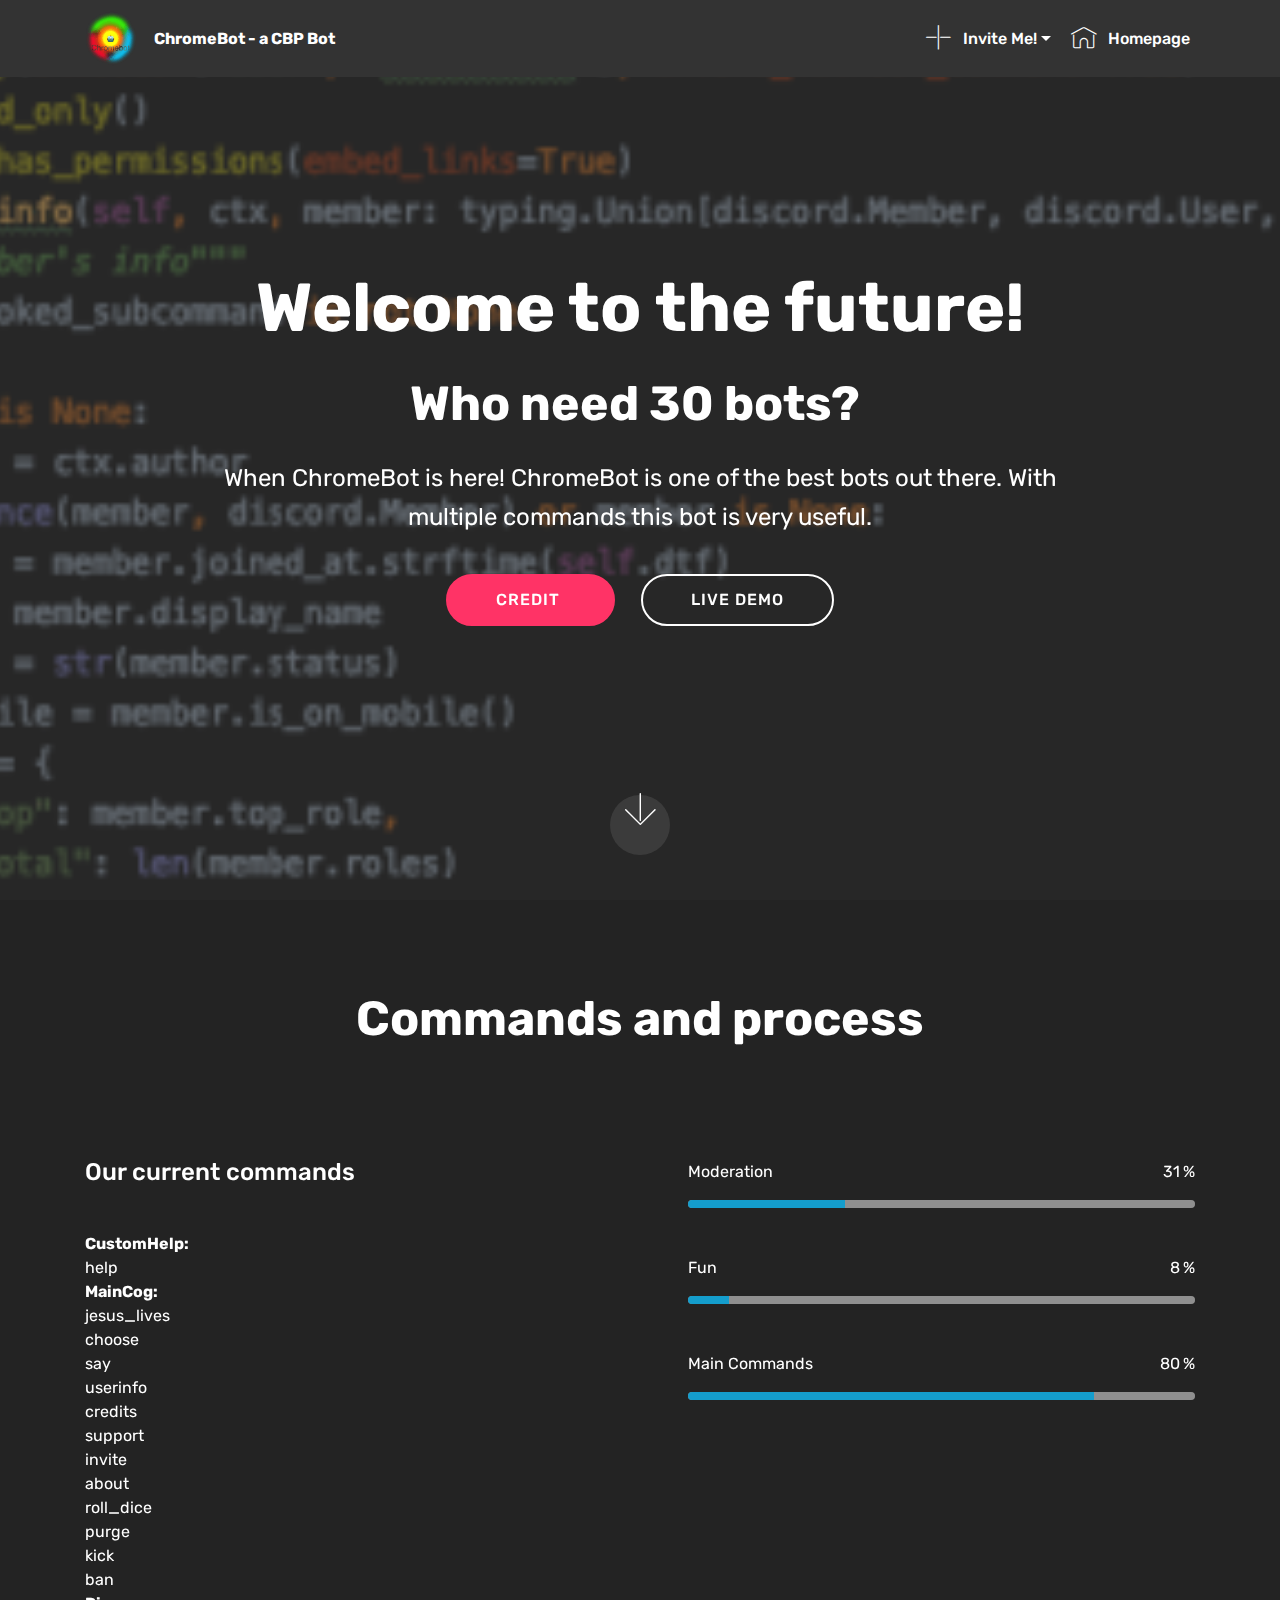
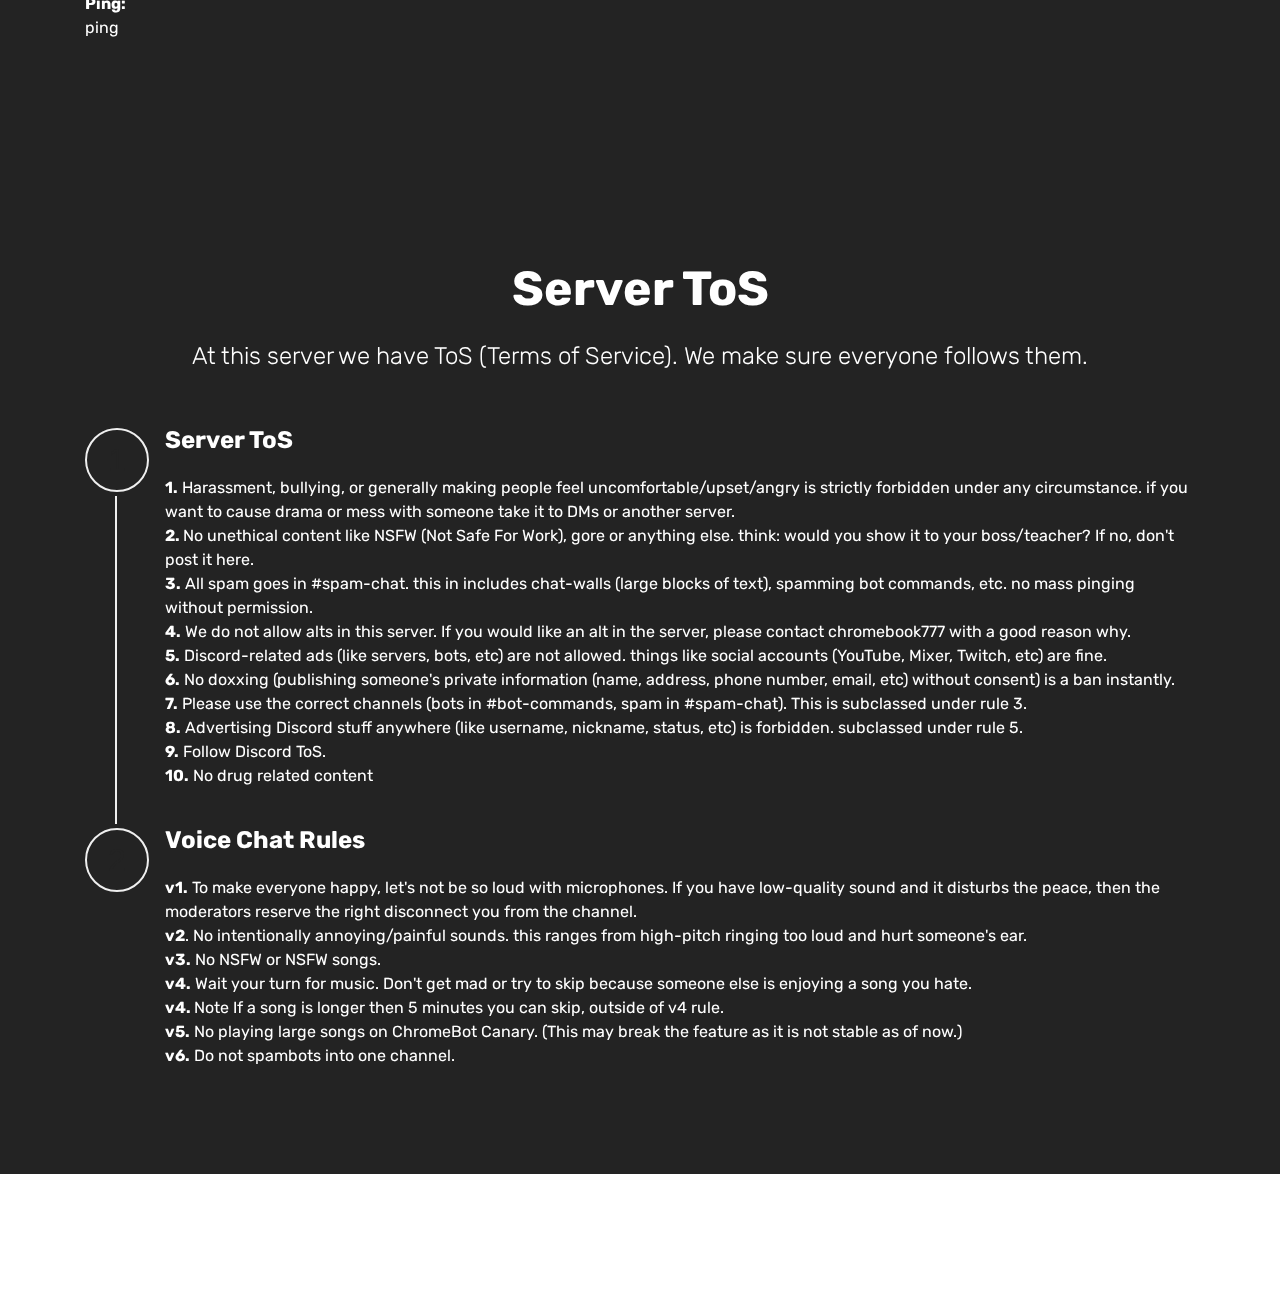
<file: index.html>
<!DOCTYPE html>
<html  >
<head>
  <!-- Site made with Mobirise Website Builder v4.10.7, https://mobirise.com -->
  <meta charset="UTF-8">
  <meta http-equiv="X-UA-Compatible" content="IE=edge">
  <meta name="generator" content="Mobirise v4.10.7, mobirise.com">
  <meta name="viewport" content="width=device-width, initial-scale=1, minimum-scale=1">
  <link rel="shortcut icon" href="assets/images/51716556-88x88.png" type="image/x-icon">
  <meta name="description" content="">
  
  <title>ChromeBot - Home</title>
  <link rel="stylesheet" href="assets/web/assets/mobirise-icons/mobirise-icons.css">
  <link rel="stylesheet" href="assets/tether/tether.min.css">
  <link rel="stylesheet" href="assets/bootstrap/css/bootstrap.min.css">
  <link rel="stylesheet" href="assets/bootstrap/css/bootstrap-grid.min.css">
  <link rel="stylesheet" href="assets/bootstrap/css/bootstrap-reboot.min.css">
  <link rel="stylesheet" href="assets/socicon/css/styles.css">
  <link rel="stylesheet" href="assets/dropdown/css/style.css">
  <link rel="stylesheet" href="assets/theme/css/style.css">
  <link rel="stylesheet" href="assets/mobirise/css/mbr-additional.css" type="text/css">
  
  
  
</head>
<body>
  <section class="menu cid-rBH4GKZW5c" once="menu" id="menu1-0">

    

    <nav class="navbar navbar-expand beta-menu navbar-dropdown align-items-center navbar-toggleable-sm">
        <button class="navbar-toggler navbar-toggler-right" type="button" data-toggle="collapse" data-target="#navbarSupportedContent" aria-controls="navbarSupportedContent" aria-expanded="false" aria-label="Toggle navigation">
            <div class="hamburger">
                <span></span>
                <span></span>
                <span></span>
                <span></span>
            </div>
        </button>
        <div class="menu-logo">
            <div class="navbar-brand">
                <span class="navbar-logo">
                    <a href="https://mobirise.co">
                         <img src="assets/images/51716556-88x88.png" alt="Mobirise" title="" style="height: 3.8rem;">
                    </a>
                </span>
                <span class="navbar-caption-wrap"><a class="navbar-caption text-white display-4" href="https://discordapp.com/invite/77NM8VQ">ChromeBot - a CBP Bot</a></span>
            </div>
        </div>
        <div class="collapse navbar-collapse" id="navbarSupportedContent">
            <ul class="navbar-nav nav-dropdown nav-right" data-app-modern-menu="true"><li class="nav-item dropdown"><a class="nav-link link text-primary dropdown-toggle display-4" href="http://discord.gg/77NM8VQ" aria-expanded="true" data-toggle="dropdown-submenu" target="_blank"><span class="mbri-plus mbr-iconfont mbr-iconfont-btn"></span>
                        
                        Invite Me!</a><div class="dropdown-menu"><a class="text-primary dropdown-item display-4" href="https://discordapp.com/oauth2/authorize?client_id=499262934715727872&scope=bot&permissions=0" aria-expanded="false" target="_blank"><span class="mbri-cloud mbr-iconfont mbr-iconfont-btn"></span>No Permissions (No default role)</a><a class="text-primary dropdown-item display-4" href="https://discordapp.com/oauth2/authorize?client_id=499262934715727872&scope=bot&permissions=355425" aria-expanded="false" target="_blank"><span class="mbri-sun mbr-iconfont mbr-iconfont-btn"></span>Minimum Permissions</a><a class="text-primary dropdown-item display-4" href="https://discordapp.com/oauth2/authorize?client_id=499262934715727872&scope=bot&permissions=268791015" aria-expanded="false" target="_blank"><span class="mbri-sun2 mbr-iconfont mbr-iconfont-btn"></span>Recommended Permissions</a><a class="text-primary dropdown-item display-4" href="https://discordapp.com/oauth2/authorize?client_id=499262934715727872&scope=bot&permissions=8" aria-expanded="false" target="_blank"><span class="mbri-speed mbr-iconfont mbr-iconfont-btn"></span>All Permissions</a></div></li><li class="nav-item">
                    <a class="nav-link link text-primary display-4" href="https://chromebot.cf"><span class="mbri-home mbr-iconfont mbr-iconfont-btn"></span>
                        
                        Homepage<br></a>
                </li></ul>
            
        </div>
    </nav>
</section>

<section class="engine"><a href="https://mobirise.info/p">web templates free download</a></section><section class="cid-rBH4IvEiz2 mbr-fullscreen mbr-parallax-background" id="header2-1">

    

    <div class="mbr-overlay" style="opacity: 0.5; background-color: rgb(35, 35, 35);"></div>

    <div class="container align-center">
        <div class="row justify-content-md-center">
            <div class="mbr-white col-md-10">
                <h1 class="mbr-section-title mbr-bold pb-3 mbr-fonts-style display-1">
                    Welcome to the future!</h1>
                <h3 class="mbr-section-subtitle align-center mbr-light pb-3 mbr-fonts-style display-2"><strong>Who need 30 bots?&nbsp;</strong></h3>
                <p class="mbr-text pb-3 mbr-fonts-style display-5">When ChromeBot is here! ChromeBot is one of the best bots out there. With multiple commands this bot is very useful.</p>
                <div class="mbr-section-btn"><a class="btn btn-md btn-secondary display-4" href="credit.html#team1-7">CREDIT&nbsp;</a>
                    <a class="btn btn-md btn-white-outline display-4" href="https://www.youtube.com/watch?v=J-l1eJFNBXQ" target="_blank">LIVE DEMO</a></div>
            </div>
        </div>
    </div>
    <div class="mbr-arrow hidden-sm-down" aria-hidden="true">
        <a href="#next">
            <i class="mbri-down mbr-iconfont"></i>
        </a>
    </div>
</section>

<section class="progress-bars2 cid-rBHk0uwntD" id="progress-bars2-8">
    
     

    

    <div class="container">
        <h2 class="mbr-section-title pb-3 align-center mbr-fonts-style display-2"><strong>
            Commands and process</strong></h2>

        <h3 class="mbr-section-subtitle mbr-fonts-style display-5"></h3>

        <div class="row pt-5 mt-5">
            <div class="col-md-6 text-elements">
                <h4 class="section-content-title pb-3 align-left mbr-fonts-style display-5">
                    Our current commands &nbsp; &nbsp; &nbsp; &nbsp; &nbsp; &nbsp; &nbsp; &nbsp; &nbsp; &nbsp; &nbsp; &nbsp; &nbsp; &nbsp; &nbsp; &nbsp; &nbsp; &nbsp; &nbsp; &nbsp;</h4>
                <p class="section-content-text align-left mbr-fonts-style display-7"><strong>CustomHelp:<br></strong>help<br><strong>MainCog:<br></strong>jesus_lives<br>choose<br>say<br>userinfo<br>credits<br>support<br>invite<br>about<br>roll_dice<br>purge<br>kick<br>ban<br><strong>Ping:<br></strong>ping<br><br></p>
            </div>
            <div class="progress_elements col-md-6">
                <div class="progress1 pb-5">
                    <div class="title-wrap">
                        <div class="progressbar-title mbr-fonts-style display-7">
                            <p>
                                Moderation</p>
                        </div>
                        <div class="progress_value mbr-fonts-style display-7">
                            <div class="progressbar-number">
                            </div>
                            <span>%</span>
                        </div>
                    </div>
                    <progress class="progress progress-primary " max="100" value="31">
                    </progress>
                </div>
                 
                <div class="progress2 pb-5">
                    <div class="title-wrap">
                        <div class="progressbar-title mbr-fonts-style display-7">
                            <p>
                                Fun</p>
                        </div>
                    <div class="progress_value mbr-fonts-style display-7">
                        <div class="progressbar-number">
                        </div>
                        <span>%</span>
                    </div>
                    </div>
                    <progress class="progress progress-primary" max="100" value="8">
                    </progress>
                </div>
                
                <div class="progress3 pb-5">
                    <div class="title-wrap">
                        <div class="progressbar-title mbr-fonts-style display-7">
                            <p>
                                Main Commands</p>
                        </div>
                    <div class="progress_value mbr-fonts-style display-7">
                        <div class="progressbar-number">
                        </div>
                        <span>%</span>
                    </div>
                    </div>
                    <progress class="progress progress-primary" max="100" value="80">
                    </progress>
                </div>
                
                
            
                
            </div>
        </div>
    </div>
</section>

<section class="step1 cid-rBHk0SpqaJ" id="step1-9">

    

    
    
    <div class="container">
        <h2 class="mbr-section-title pb-3 mbr-fonts-style align-center display-2"><strong>
            Server ToS</strong></h2>
        <h3 class="mbr-section-subtitle pb-5 mbr-fonts-style align-center display-5">
            At this server we have ToS (Terms of Service). We make sure everyone follows them.</h3>
        <div class="step-container">
            <div class="card separline pb-4">
                <div class="step-element d-flex">
                    <div class="step-wrapper pr-3">
                        <h3 class="step d-flex align-items-center justify-content-center">
                            1
                        </h3>
                    </div>          
                    <div class="step-text-content">
                        <h4 class="mbr-step-title pb-3 mbr-fonts-style display-5"><strong>Server ToS</strong></h4>
                        <p class="mbr-step-text mbr-fonts-style display-7"><strong>1.</strong> Harassment, bullying, or generally making people feel uncomfortable/upset/angry is strictly forbidden under any circumstance. if you want to cause drama or mess with someone take it to DMs or another server.<br><strong>2. </strong>No unethical content like NSFW (Not Safe For Work), gore or anything else. think: would you show it to your boss/teacher? If no, don't post it here.<br><strong>3.</strong> All spam goes in #spam-chat. this in includes chat-walls (large blocks of text), spamming bot commands, etc. no mass pinging without permission.<br><strong>4.</strong> We do not allow alts in this server. If you would like an alt in the server, please contact chromebook777 with a good reason why.<br><strong>5.</strong> Discord-related ads (like servers, bots, etc) are not allowed. things like social accounts (YouTube, Mixer, Twitch, etc) are fine.<br><strong>6.</strong>&nbsp;No doxxing (publishing someone's private information (name, address, phone number, email, etc) without consent) is a ban instantly.<br><strong>7.</strong> Please use the correct channels (bots in #bot-commands, spam in #spam-chat). This is subclassed under rule 3.<br><strong>8.</strong> Advertising Discord stuff anywhere (like username, nickname, status, etc) is forbidden. subclassed under rule 5.<br><strong>9.</strong> Follow Discord ToS.<br><strong>10.</strong> No drug related content</p>
                    </div>
                </div>
            </div>

            <div class="card">
                <div class="step-element d-flex">
                    <div class="step-wrapper pr-3">
                        <h3 class="step d-flex align-items-center justify-content-center">
                            2
                        </h3>
                    </div>          
                    <div class="step-text-content">
                        <h4 class="mbr-step-title pb-3 mbr-fonts-style display-5"><strong>Voice Chat Rules</strong></h4>
                        <p class="mbr-step-text mbr-fonts-style display-7"><strong>v1.</strong> To make everyone happy, let's not be so loud with microphones. If you have low-quality sound and it disturbs the peace, then the moderators reserve the right disconnect you from the channel.<br><strong>v2</strong>. No intentionally annoying/painful sounds. this ranges from high-pitch ringing too loud and hurt someone's ear.<br><strong>v3.</strong> No NSFW or NSFW songs.<br><strong>v4.</strong> Wait your turn for music. Don't get mad or try to skip because someone else is enjoying a song you hate.<br><strong>v4.&nbsp;</strong>Note If a song is longer then 5 minutes you can skip, outside of v4 rule.<br><strong>v5.</strong> No playing large songs on ChromeBot Canary. (This may break the feature as it is not stable as of now.)<br><strong>v6.</strong> Do not spambots into one channel.</p>
                    </div>
                </div>
            </div>

            

            
            
            
            
            
            
            
            
            
            
            
        </div>
    </div>
</section>

<section once="footers" class="cid-rBHfzXSukX mbr-reveal" id="footer7-4">

    

    

    <div class="container">
        <div class="media-container-row align-center mbr-white">
            <div class="row row-links">
                <ul class="foot-menu">
                    
                    
                    
                    
                    
                <li class="foot-menu-item mbr-fonts-style display-7"><a href="https://chromebot.cf"><strong>Homepage</strong></a><strong><br></strong></li></ul>
            </div>
            <div class="row social-row">
                <div class="social-list align-right pb-2">
                    
                    
                    
                    
                    
                    
                <div class="soc-item">
                        <a href="https://twitter.com/mobirise" target="_blank">
                            <span class="mbr-iconfont mbr-iconfont-social socicon-discord socicon"></span>
                        </a>
                    </div><div class="soc-item">
                        <a href="https://twitter.com/mobirise" target="_blank">
                            <span class="mbr-iconfont mbr-iconfont-social socicon-instagram socicon"></span>
                        </a>
                    </div></div>
            </div>
            <div class="row row-copirayt">
                <p class="mbr-text mb-0 mbr-fonts-style mbr-white align-center display-7">
                    © Copyright 2019 chromebook777 productions - All Rights Reserved
                </p>
            </div>
        </div>
    </div>
</section>


  <script src="assets/web/assets/jquery/jquery.min.js"></script>
  <script src="assets/popper/popper.min.js"></script>
  <script src="assets/tether/tether.min.js"></script>
  <script src="assets/bootstrap/js/bootstrap.min.js"></script>
  <script src="assets/dropdown/js/nav-dropdown.js"></script>
  <script src="assets/dropdown/js/navbar-dropdown.js"></script>
  <script src="assets/touchswipe/jquery.touch-swipe.min.js"></script>
  <script src="assets/parallax/jarallax.min.js"></script>
  <script src="assets/smoothscroll/smooth-scroll.js"></script>
  <script src="assets/theme/js/script.js"></script>
  
  
</body>
</html>
</file>
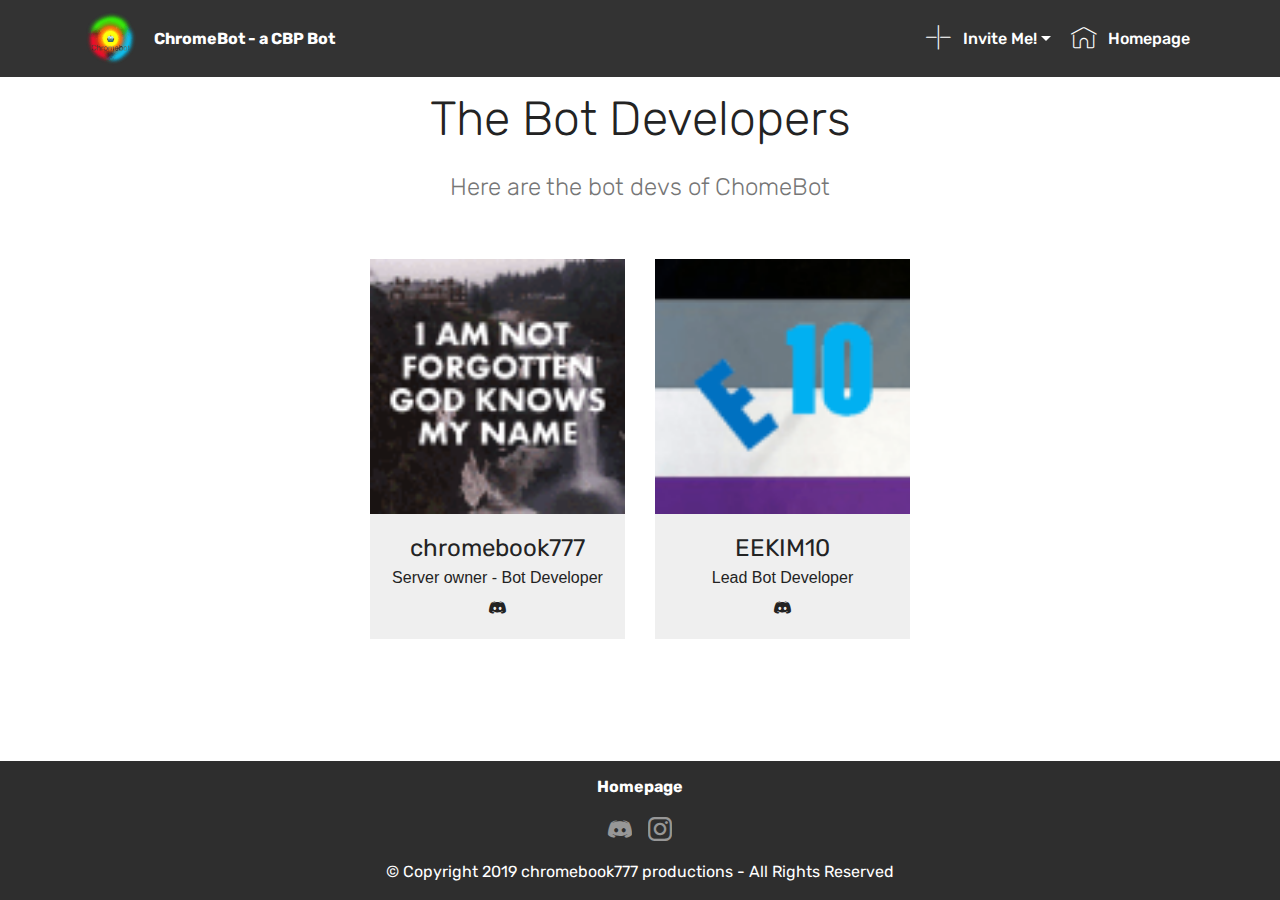
<file: credit.html>
<!DOCTYPE html>
<html  >
<head>
  <!-- Site made with Mobirise Website Builder v4.10.7, https://mobirise.com -->
  <meta charset="UTF-8">
  <meta http-equiv="X-UA-Compatible" content="IE=edge">
  <meta name="generator" content="Mobirise v4.10.7, mobirise.com">
  <meta name="viewport" content="width=device-width, initial-scale=1, minimum-scale=1">
  <link rel="shortcut icon" href="assets/images/51716556-88x88.png" type="image/x-icon">
  <meta name="description" content="">
  
  <title>ChromeBot - Credit</title>
  <link rel="stylesheet" href="assets/web/assets/mobirise-icons/mobirise-icons.css">
  <link rel="stylesheet" href="assets/tether/tether.min.css">
  <link rel="stylesheet" href="assets/bootstrap/css/bootstrap.min.css">
  <link rel="stylesheet" href="assets/bootstrap/css/bootstrap-grid.min.css">
  <link rel="stylesheet" href="assets/bootstrap/css/bootstrap-reboot.min.css">
  <link rel="stylesheet" href="assets/dropdown/css/style.css">
  <link rel="stylesheet" href="assets/socicon/css/styles.css">
  <link rel="stylesheet" href="assets/theme/css/style.css">
  <link rel="stylesheet" href="assets/mobirise/css/mbr-additional.css" type="text/css">
  
  
  
</head>
<body>
  <section class="menu cid-rBH4GKZW5c" once="menu" id="menu1-5">

    

    <nav class="navbar navbar-expand beta-menu navbar-dropdown align-items-center navbar-toggleable-sm">
        <button class="navbar-toggler navbar-toggler-right" type="button" data-toggle="collapse" data-target="#navbarSupportedContent" aria-controls="navbarSupportedContent" aria-expanded="false" aria-label="Toggle navigation">
            <div class="hamburger">
                <span></span>
                <span></span>
                <span></span>
                <span></span>
            </div>
        </button>
        <div class="menu-logo">
            <div class="navbar-brand">
                <span class="navbar-logo">
                    <a href="https://mobirise.co">
                         <img src="assets/images/51716556-88x88.png" alt="Mobirise" title="" style="height: 3.8rem;">
                    </a>
                </span>
                <span class="navbar-caption-wrap"><a class="navbar-caption text-white display-4" href="https://discordapp.com/invite/77NM8VQ">ChromeBot - a CBP Bot</a></span>
            </div>
        </div>
        <div class="collapse navbar-collapse" id="navbarSupportedContent">
            <ul class="navbar-nav nav-dropdown nav-right" data-app-modern-menu="true"><li class="nav-item dropdown"><a class="nav-link link text-primary dropdown-toggle display-4" href="http://discord.gg/77NM8VQ" aria-expanded="true" data-toggle="dropdown-submenu" target="_blank"><span class="mbri-plus mbr-iconfont mbr-iconfont-btn"></span>
                        
                        Invite Me!</a><div class="dropdown-menu"><a class="text-primary dropdown-item display-4" href="https://discordapp.com/oauth2/authorize?client_id=499262934715727872&scope=bot&permissions=0" aria-expanded="false" target="_blank"><span class="mbri-cloud mbr-iconfont mbr-iconfont-btn"></span>No Permissions (No default role)</a><a class="text-primary dropdown-item display-4" href="https://discordapp.com/oauth2/authorize?client_id=499262934715727872&scope=bot&permissions=355425" aria-expanded="false" target="_blank"><span class="mbri-sun mbr-iconfont mbr-iconfont-btn"></span>Minimum Permissions</a><a class="text-primary dropdown-item display-4" href="https://discordapp.com/oauth2/authorize?client_id=499262934715727872&scope=bot&permissions=268791015" aria-expanded="false" target="_blank"><span class="mbri-sun2 mbr-iconfont mbr-iconfont-btn"></span>Recommended Permissions</a><a class="text-primary dropdown-item display-4" href="https://discordapp.com/oauth2/authorize?client_id=499262934715727872&scope=bot&permissions=8" aria-expanded="false" target="_blank"><span class="mbri-speed mbr-iconfont mbr-iconfont-btn"></span>All Permissions</a></div></li><li class="nav-item">
                    <a class="nav-link link text-primary display-4" href="https://chromebot.cf"><span class="mbri-home mbr-iconfont mbr-iconfont-btn"></span>
                        
                        Homepage<br></a>
                </li></ul>
            
        </div>
    </nav>
</section>

<section class="engine"><a href="https://mobirise.info/v">free html templates</a></section><section class="team1 cid-rBHfVRsNCw" id="team1-7">
    
    
    
    <div class="container align-center">
        <h2 class="pb-3 mbr-fonts-style mbr-section-title display-2">The Bot Developers</h2>
        <h3 class="pb-5 mbr-section-subtitle mbr-fonts-style mbr-light display-5">Here are the bot devs of ChomeBot</h3>
        <div class="row media-row">
            
        <div class="team-item col-lg-3 col-md-6">
                <div class="item-image">
                    <img src="assets/images/a-da2fd504b229898c558dd740b1938912.gif" alt="" title="">
                </div>
                <div class="item-caption py-3">
                    <div class="item-name px-2">
                        <p class="mbr-fonts-style display-5">
                           chromebook777</p>
                    </div>
                    <div class="item-role px-2">
                        <p>Server owner - Bot Developer</p>
                    </div>
                    <div class="item-social pt-2">
                        <a href="https://discordapp.com/invite/77NM8VQ" target="_blank">
                            <span class="p-1 mbr-iconfont mbr-iconfont-social socicon-discord socicon"></span>
                        </a>
                        <a href="https://www.facebook.com/pages/Mobirise/1616226671953247" target="_blank">
                            
                        </a>
                        <a href="https://plus.google.com/u/0/+Mobirise" target="_blank">
                            
                        </a>
                        <a href="https://www.linkedin.com/in/mobirise" target="_blank">
                            
                        </a>
                        <a href="https://www.instagram.com/mobirise/" target="_blank">
                            
                        </a>
                        <a href="https://www.youtube.com/channel/UCt_tncVAetpK5JeM8L-8jyw" target="_blank">    
                            
                        </a>
                    </div>
                </div>
            </div><div class="team-item col-lg-3 col-md-6">
                <div class="item-image">
                    <img src="assets/images/4fb97dc0fd330fc0ad392ad837e0ea1c-89x89.png" alt="" title="">
                </div>
                <div class="item-caption py-3">
                    <div class="item-name px-2">
                        <p class="mbr-fonts-style display-5">
                           EEKIM10</p>
                    </div>
                    <div class="item-role px-2">
                        <p>Lead Bot Developer</p>
                    </div>
                    <div class="item-social pt-2">
                        <a href="https://twitter.com/mobirise" target="_blank">
                            <span class="p-1 mbr-iconfont mbr-iconfont-social socicon-discord socicon"></span>
                        </a>
                        <a href="https://www.facebook.com/pages/Mobirise/1616226671953247" target="_blank">
                            
                        </a>
                        <a href="https://plus.google.com/u/0/+Mobirise" target="_blank">
                            
                        </a>
                        <a href="https://www.linkedin.com/in/mobirise" target="_blank">
                            
                        </a>
                        <a href="https://www.instagram.com/mobirise/" target="_blank">
                            
                        </a>
                        <a href="https://www.youtube.com/channel/UCt_tncVAetpK5JeM8L-8jyw" target="_blank">    
                            
                        </a>
                    </div>
                </div>
            </div></div>    
    </div>
</section>

<section once="footers" class="cid-rBHfzXSukX mbr-reveal" id="footer7-6">

    

    

    <div class="container">
        <div class="media-container-row align-center mbr-white">
            <div class="row row-links">
                <ul class="foot-menu">
                    
                    
                    
                    
                    
                <li class="foot-menu-item mbr-fonts-style display-7"><a href="https://chromebot.cf"><strong>Homepage</strong></a><strong><br></strong></li></ul>
            </div>
            <div class="row social-row">
                <div class="social-list align-right pb-2">
                    
                    
                    
                    
                    
                    
                <div class="soc-item">
                        <a href="https://twitter.com/mobirise" target="_blank">
                            <span class="mbr-iconfont mbr-iconfont-social socicon-discord socicon"></span>
                        </a>
                    </div><div class="soc-item">
                        <a href="https://twitter.com/mobirise" target="_blank">
                            <span class="mbr-iconfont mbr-iconfont-social socicon-instagram socicon"></span>
                        </a>
                    </div></div>
            </div>
            <div class="row row-copirayt">
                <p class="mbr-text mb-0 mbr-fonts-style mbr-white align-center display-7">
                    © Copyright 2019 chromebook777 productions - All Rights Reserved
                </p>
            </div>
        </div>
    </div>
</section>


  <script src="assets/web/assets/jquery/jquery.min.js"></script>
  <script src="assets/popper/popper.min.js"></script>
  <script src="assets/tether/tether.min.js"></script>
  <script src="assets/bootstrap/js/bootstrap.min.js"></script>
  <script src="assets/smoothscroll/smooth-scroll.js"></script>
  <script src="assets/dropdown/js/nav-dropdown.js"></script>
  <script src="assets/dropdown/js/navbar-dropdown.js"></script>
  <script src="assets/touchswipe/jquery.touch-swipe.min.js"></script>
  <script src="assets/theme/js/script.js"></script>
  
  
</body>
</html>
</file>
<file: assets/web/assets/mobirise-icons/mobirise-icons.css>
@font-face {
  font-family: 'MobiriseIcons';
  src:  url('mobirise-icons.eot?spat4u');
  src:  url('mobirise-icons.eot?spat4u#iefix') format('embedded-opentype'),
    url('mobirise-icons.ttf?spat4u') format('truetype'),
    url('mobirise-icons.woff?spat4u') format('woff'),
    url('mobirise-icons.svg?spat4u#MobiriseIcons') format('svg');
  font-weight: normal;
  font-style: normal;
}

[class^="mbri-"], [class*=" mbri-"] {
  /* use !important to prevent issues with browser extensions that change fonts */
  font-family: MobiriseIcons !important;
  speak: none;
  font-style: normal;
  font-weight: normal;
  font-variant: normal;
  text-transform: none;
  line-height: 1;

  /* Better Font Rendering =========== */
  -webkit-font-smoothing: antialiased;
  -moz-osx-font-smoothing: grayscale;
}

.mbri-add-submenu:before {
  content: "\e900";
}
.mbri-alert:before {
  content: "\e901";
}
.mbri-align-center:before {
  content: "\e902";
}
.mbri-align-justify:before {
  content: "\e903";
}
.mbri-align-left:before {
  content: "\e904";
}
.mbri-align-right:before {
  content: "\e905";
}
.mbri-android:before {
  content: "\e906";
}
.mbri-apple:before {
  content: "\e907";
}
.mbri-arrow-down:before {
  content: "\e908";
}
.mbri-arrow-next:before {
  content: "\e909";
}
.mbri-arrow-prev:before {
  content: "\e90a";
}
.mbri-arrow-up:before {
  content: "\e90b";
}
.mbri-bold:before {
  content: "\e90c";
}
.mbri-bookmark:before {
  content: "\e90d";
}
.mbri-bootstrap:before {
  content: "\e90e";
}
.mbri-briefcase:before {
  content: "\e90f";
}
.mbri-browse:before {
  content: "\e910";
}
.mbri-bulleted-list:before {
  content: "\e911";
}
.mbri-calendar:before {
  content: "\e912";
}
.mbri-camera:before {
  content: "\e913";
}
.mbri-cart-add:before {
  content: "\e914";
}
.mbri-cart-full:before {
  content: "\e915";
}
.mbri-cash:before {
  content: "\e916";
}
.mbri-change-style:before {
  content: "\e917";
}
.mbri-chat:before {
  content: "\e918";
}
.mbri-clock:before {
  content: "\e919";
}
.mbri-close:before {
  content: "\e91a";
}
.mbri-cloud:before {
  content: "\e91b";
}
.mbri-code:before {
  content: "\e91c";
}
.mbri-contact-form:before {
  content: "\e91d";
}
.mbri-credit-card:before {
  content: "\e91e";
}
.mbri-cursor-click:before {
  content: "\e91f";
}
.mbri-cust-feedback:before {
  content: "\e920";
}
.mbri-database:before {
  content: "\e921";
}
.mbri-delivery:before {
  content: "\e922";
}
.mbri-desktop:before {
  content: "\e923";
}
.mbri-devices:before {
  content: "\e924";
}
.mbri-down:before {
  content: "\e925";
}
.mbri-download:before {
  content: "\e989";
}
.mbri-drag-n-drop:before {
  content: "\e927";
}
.mbri-drag-n-drop2:before {
  content: "\e928";
}
.mbri-edit:before {
  content: "\e929";
}
.mbri-edit2:before {
  content: "\e92a";
}
.mbri-error:before {
  content: "\e92b";
}
.mbri-extension:before {
  content: "\e92c";
}
.mbri-features:before {
  content: "\e92d";
}
.mbri-file:before {
  content: "\e92e";
}
.mbri-flag:before {
  content: "\e92f";
}
.mbri-folder:before {
  content: "\e930";
}
.mbri-gift:before {
  content: "\e931";
}
.mbri-github:before {
  content: "\e932";
}
.mbri-globe:before {
  content: "\e933";
}
.mbri-globe-2:before {
  content: "\e934";
}
.mbri-growing-chart:before {
  content: "\e935";
}
.mbri-hearth:before {
  content: "\e936";
}
.mbri-help:before {
  content: "\e937";
}
.mbri-home:before {
  content: "\e938";
}
.mbri-hot-cup:before {
  content: "\e939";
}
.mbri-idea:before {
  content: "\e93a";
}
.mbri-image-gallery:before {
  content: "\e93b";
}
.mbri-image-slider:before {
  content: "\e93c";
}
.mbri-info:before {
  content: "\e93d";
}
.mbri-italic:before {
  content: "\e93e";
}
.mbri-key:before {
  content: "\e93f";
}
.mbri-laptop:before {
  content: "\e940";
}
.mbri-layers:before {
  content: "\e941";
}
.mbri-left-right:before {
  content: "\e942";
}
.mbri-left:before {
  content: "\e943";
}
.mbri-letter:before {
  content: "\e944";
}
.mbri-like:before {
  content: "\e945";
}
.mbri-link:before {
  content: "\e946";
}
.mbri-lock:before {
  content: "\e947";
}
.mbri-login:before {
  content: "\e948";
}
.mbri-logout:before {
  content: "\e949";
}
.mbri-magic-stick:before {
  content: "\e94a";
}
.mbri-map-pin:before {
  content: "\e94b";
}
.mbri-menu:before {
  content: "\e94c";
}
.mbri-mobile:before {
  content: "\e94d";
}
.mbri-mobile2:before {
  content: "\e94e";
}
.mbri-mobirise:before {
  content: "\e94f";
}
.mbri-more-horizontal:before {
  content: "\e950";
}
.mbri-more-vertical:before {
  content: "\e951";
}
.mbri-music:before {
  content: "\e952";
}
.mbri-new-file:before {
  content: "\e953";
}
.mbri-numbered-list:before {
  content: "\e954";
}
.mbri-opened-folder:before {
  content: "\e955";
}
.mbri-pages:before {
  content: "\e956";
}
.mbri-paper-plane:before {
  content: "\e957";
}
.mbri-paperclip:before {
  content: "\e958";
}
.mbri-photo:before {
  content: "\e959";
}
.mbri-photos:before {
  content: "\e95a";
}
.mbri-pin:before {
  content: "\e95b";
}
.mbri-play:before {
  content: "\e95c";
}
.mbri-plus:before {
  content: "\e95d";
}
.mbri-preview:before {
  content: "\e95e";
}
.mbri-print:before {
  content: "\e95f";
}
.mbri-protect:before {
  content: "\e960";
}
.mbri-question:before {
  content: "\e961";
}
.mbri-quote-left:before {
  content: "\e962";
}
.mbri-quote-right:before {
  content: "\e963";
}
.mbri-refresh:before {
  content: "\e964";
}
.mbri-responsive:before {
  content: "\e965";
}
.mbri-right:before {
  content: "\e966";
}
.mbri-rocket:before {
  content: "\e967";
}
.mbri-sad-face:before {
  content: "\e968";
}
.mbri-sale:before {
  content: "\e969";
}
.mbri-save:before {
  content: "\e96a";
}
.mbri-search:before {
  content: "\e96b";
}
.mbri-setting:before {
  content: "\e96c";
}
.mbri-setting2:before {
  content: "\e96d";
}
.mbri-setting3:before {
  content: "\e96e";
}
.mbri-share:before {
  content: "\e96f";
}
.mbri-shopping-bag:before {
  content: "\e970";
}
.mbri-shopping-basket:before {
  content: "\e971";
}
.mbri-shopping-cart:before {
  content: "\e972";
}
.mbri-sites:before {
  content: "\e973";
}
.mbri-smile-face:before {
  content: "\e974";
}
.mbri-speed:before {
  content: "\e975";
}
.mbri-star:before {
  content: "\e976";
}
.mbri-success:before {
  content: "\e977";
}
.mbri-sun:before {
  content: "\e978";
}
.mbri-sun2:before {
  content: "\e979";
}
.mbri-tablet:before {
  content: "\e97a";
}
.mbri-tablet-vertical:before {
  content: "\e97b";
}
.mbri-target:before {
  content: "\e97c";
}
.mbri-timer:before {
  content: "\e97d";
}
.mbri-to-ftp:before {
  content: "\e97e";
}
.mbri-to-local-drive:before {
  content: "\e97f";
}
.mbri-touch-swipe:before {
  content: "\e980";
}
.mbri-touch:before {
  content: "\e981";
}
.mbri-trash:before {
  content: "\e982";
}
.mbri-underline:before {
  content: "\e983";
}
.mbri-unlink:before {
  content: "\e984";
}
.mbri-unlock:before {
  content: "\e985";
}
.mbri-up-down:before {
  content: "\e986";
}
.mbri-up:before {
  content: "\e987";
}
.mbri-update:before {
  content: "\e988";
}
.mbri-upload:before {
 content: "\e926"; 
}
.mbri-user:before {
  content: "\e98a";
}
.mbri-user2:before {
  content: "\e98b";
}
.mbri-users:before {
  content: "\e98c";
}
.mbri-video:before {
  content: "\e98d";
}
.mbri-video-play:before {
  content: "\e98e";
}
.mbri-watch:before {
  content: "\e98f";
}
.mbri-website-theme:before {
  content: "\e990";
}
.mbri-wifi:before {
  content: "\e991";
}
.mbri-windows:before {
  content: "\e992";
}
.mbri-zoom-out:before {
  content: "\e993";
}
.mbri-redo:before {
  content: "\e994";
}
.mbri-undo:before {
  content: "\e995";
}
</file>
<file: assets/socicon/css/styles.css>
@charset "UTF-8";

@font-face {
  font-family: "socicon";
  src:url("../fonts/socicon.eot");
  src:url("../fonts/socicon.eot?#iefix") format("embedded-opentype"),
    url("../fonts/socicon.woff") format("woff"),
    url("../fonts/socicon.ttf") format("truetype"),
    url("../fonts/socicon.svg#socicon") format("svg");
  font-weight: normal;
  font-style: normal;

}

[data-icon]:before {
  font-family: "socicon" !important;
  content: attr(data-icon);
  font-style: normal !important;
  font-weight: normal !important;
  font-variant: normal !important;
  text-transform: none !important;
  speak: none;
  line-height: 1;
  -webkit-font-smoothing: antialiased;
  -moz-osx-font-smoothing: grayscale;
}

[class^="socicon-"]:before,
[class*=" socicon-"]:before {
  font-family: "socicon" !important;
  font-style: normal !important;
  font-weight: normal !important;
  font-variant: normal !important;
  text-transform: none !important;
  speak: none;
  line-height: 1;
  -webkit-font-smoothing: antialiased;
  -moz-osx-font-smoothing: grayscale;
}

.socicon-modelmayhem:before {
  content: "\e000";
}
.socicon-mixcloud:before {
  content: "\e001";
}
.socicon-drupal:before {
  content: "\e002";
}
.socicon-swarm:before {
  content: "\e003";
}
.socicon-istock:before {
  content: "\e004";
}
.socicon-yammer:before {
  content: "\e005";
}
.socicon-ello:before {
  content: "\e006";
}
.socicon-stackoverflow:before {
  content: "\e007";
}
.socicon-persona:before {
  content: "\e008";
}
.socicon-triplej:before {
  content: "\e009";
}
.socicon-houzz:before {
  content: "\e00a";
}
.socicon-rss:before {
  content: "\e00b";
}
.socicon-paypal:before {
  content: "\e00c";
}
.socicon-odnoklassniki:before {
  content: "\e00d";
}
.socicon-airbnb:before {
  content: "\e00e";
}
.socicon-periscope:before {
  content: "\e00f";
}
.socicon-outlook:before {
  content: "\e010";
}
.socicon-coderwall:before {
  content: "\e011";
}
.socicon-tripadvisor:before {
  content: "\e012";
}
.socicon-appnet:before {
  content: "\e013";
}
.socicon-goodreads:before {
  content: "\e014";
}
.socicon-tripit:before {
  content: "\e015";
}
.socicon-lanyrd:before {
  content: "\e016";
}
.socicon-slideshare:before {
  content: "\e017";
}
.socicon-buffer:before {
  content: "\e018";
}
.socicon-disqus:before {
  content: "\e019";
}
.socicon-vkontakte:before {
  content: "\e01a";
}
.socicon-whatsapp:before {
  content: "\e01b";
}
.socicon-patreon:before {
  content: "\e01c";
}
.socicon-storehouse:before {
  content: "\e01d";
}
.socicon-pocket:before {
  content: "\e01e";
}
.socicon-mail:before {
  content: "\e01f";
}
.socicon-blogger:before {
  content: "\e020";
}
.socicon-technorati:before {
  content: "\e021";
}
.socicon-reddit:before {
  content: "\e022";
}
.socicon-dribbble:before {
  content: "\e023";
}
.socicon-stumbleupon:before {
  content: "\e024";
}
.socicon-digg:before {
  content: "\e025";
}
.socicon-envato:before {
  content: "\e026";
}
.socicon-behance:before {
  content: "\e027";
}
.socicon-delicious:before {
  content: "\e028";
}
.socicon-deviantart:before {
  content: "\e029";
}
.socicon-forrst:before {
  content: "\e02a";
}
.socicon-play:before {
  content: "\e02b";
}
.socicon-zerply:before {
  content: "\e02c";
}
.socicon-wikipedia:before {
  content: "\e02d";
}
.socicon-apple:before {
  content: "\e02e";
}
.socicon-flattr:before {
  content: "\e02f";
}
.socicon-github:before {
  content: "\e030";
}
.socicon-renren:before {
  content: "\e031";
}
.socicon-friendfeed:before {
  content: "\e032";
}
.socicon-newsvine:before {
  content: "\e033";
}
.socicon-identica:before {
  content: "\e034";
}
.socicon-bebo:before {
  content: "\e035";
}
.socicon-zynga:before {
  content: "\e036";
}
.socicon-steam:before {
  content: "\e037";
}
.socicon-xbox:before {
  content: "\e038";
}
.socicon-windows:before {
  content: "\e039";
}
.socicon-qq:before {
  content: "\e03a";
}
.socicon-douban:before {
  content: "\e03b";
}
.socicon-meetup:before {
  content: "\e03c";
}
.socicon-playstation:before {
  content: "\e03d";
}
.socicon-android:before {
  content: "\e03e";
}
.socicon-snapchat:before {
  content: "\e03f";
}
.socicon-twitter:before {
  content: "\e040";
}
.socicon-facebook:before {
  content: "\e041";
}
.socicon-googleplus:before {
  content: "\e042";
}
.socicon-pinterest:before {
  content: "\e043";
}
.socicon-foursquare:before {
  content: "\e044";
}
.socicon-yahoo:before {
  content: "\e045";
}
.socicon-skype:before {
  content: "\e046";
}
.socicon-yelp:before {
  content: "\e047";
}
.socicon-feedburner:before {
  content: "\e048";
}
.socicon-linkedin:before {
  content: "\e049";
}
.socicon-viadeo:before {
  content: "\e04a";
}
.socicon-xing:before {
  content: "\e04b";
}
.socicon-myspace:before {
  content: "\e04c";
}
.socicon-soundcloud:before {
  content: "\e04d";
}
.socicon-spotify:before {
  content: "\e04e";
}
.socicon-grooveshark:before {
  content: "\e04f";
}
.socicon-lastfm:before {
  content: "\e050";
}
.socicon-youtube:before {
  content: "\e051";
}
.socicon-vimeo:before {
  content: "\e052";
}
.socicon-dailymotion:before {
  content: "\e053";
}
.socicon-vine:before {
  content: "\e054";
}
.socicon-flickr:before {
  content: "\e055";
}
.socicon-500px:before {
  content: "\e056";
}
.socicon-wordpress:before {
  content: "\e058";
}
.socicon-tumblr:before {
  content: "\e059";
}
.socicon-twitch:before {
  content: "\e05a";
}
.socicon-8tracks:before {
  content: "\e05b";
}
.socicon-amazon:before {
  content: "\e05c";
}
.socicon-icq:before {
  content: "\e05d";
}
.socicon-smugmug:before {
  content: "\e05e";
}
.socicon-ravelry:before {
  content: "\e05f";
}
.socicon-weibo:before {
  content: "\e060";
}
.socicon-baidu:before {
  content: "\e061";
}
.socicon-angellist:before {
  content: "\e062";
}
.socicon-ebay:before {
  content: "\e063";
}
.socicon-imdb:before {
  content: "\e064";
}
.socicon-stayfriends:before {
  content: "\e065";
}
.socicon-residentadvisor:before {
  content: "\e066";
}
.socicon-google:before {
  content: "\e067";
}
.socicon-yandex:before {
  content: "\e068";
}
.socicon-sharethis:before {
  content: "\e069";
}
.socicon-bandcamp:before {
  content: "\e06a";
}
.socicon-itunes:before {
  content: "\e06b";
}
.socicon-deezer:before {
  content: "\e06c";
}
.socicon-telegram:before {
  content: "\e06e";
}
.socicon-openid:before {
  content: "\e06f";
}
.socicon-amplement:before {
  content: "\e070";
}
.socicon-viber:before {
  content: "\e071";
}
.socicon-zomato:before {
  content: "\e072";
}
.socicon-draugiem:before {
  content: "\e074";
}
.socicon-endomodo:before {
  content: "\e075";
}
.socicon-filmweb:before {
  content: "\e076";
}
.socicon-stackexchange:before {
  content: "\e077";
}
.socicon-wykop:before {
  content: "\e078";
}
.socicon-teamspeak:before {
  content: "\e079";
}
.socicon-teamviewer:before {
  content: "\e07a";
}
.socicon-ventrilo:before {
  content: "\e07b";
}
.socicon-younow:before {
  content: "\e07c";
}
.socicon-raidcall:before {
  content: "\e07d";
}
.socicon-mumble:before {
  content: "\e07e";
}
.socicon-medium:before {
  content: "\e06d";
}
.socicon-bebee:before {
  content: "\e07f";
}
.socicon-hitbox:before {
  content: "\e080";
}
.socicon-reverbnation:before {
  content: "\e081";
}
.socicon-formulr:before {
  content: "\e082";
}
.socicon-instagram:before {
  content: "\e057";
}
.socicon-battlenet:before {
  content: "\e083";
}
.socicon-chrome:before {
  content: "\e084";
}
.socicon-discord:before {
  content: "\e086";
}
.socicon-issuu:before {
  content: "\e087";
}
.socicon-macos:before {
  content: "\e088";
}
.socicon-firefox:before {
  content: "\e089";
}
.socicon-opera:before {
  content: "\e08d";
}
.socicon-keybase:before {
  content: "\e090";
}
.socicon-alliance:before {
  content: "\e091";
}
.socicon-livejournal:before {
  content: "\e092";
}
.socicon-googlephotos:before {
  content: "\e093";
}
.socicon-horde:before {
  content: "\e094";
}
.socicon-etsy:before {
  content: "\e095";
}
.socicon-zapier:before {
  content: "\e096";
}
.socicon-google-scholar:before {
  content: "\e097";
}
.socicon-researchgate:before {
  content: "\e098";
}
.socicon-wechat:before {
  content: "\e099";
}
.socicon-strava:before {
  content: "\e09a";
}
.socicon-line:before {
  content: "\e09b";
}
.socicon-lyft:before {
  content: "\e09c";
}
.socicon-uber:before {
  content: "\e09d";
}
.socicon-songkick:before {
  content: "\e09e";
}
.socicon-viewbug:before {
  content: "\e09f";
}
.socicon-googlegroups:before {
  content: "\e0a0";
}
.socicon-quora:before {
  content: "\e073";
}
.socicon-diablo:before {
  content: "\e085";
}
.socicon-blizzard:before {
  content: "\e0a1";
}
.socicon-hearthstone:before {
  content: "\e08b";
}
.socicon-heroes:before {
  content: "\e08a";
}
.socicon-overwatch:before {
  content: "\e08c";
}
.socicon-warcraft:before {
  content: "\e08e";
}
.socicon-starcraft:before {
  content: "\e08f";
}
.socicon-beam:before {
  content: "\e0a2";
}
.socicon-curse:before {
  content: "\e0a3";
}
.socicon-player:before {
  content: "\e0a4";
}
.socicon-streamjar:before {
  content: "\e0a5";
}
.socicon-nintendo:before {
  content: "\e0a6";
}
.socicon-hellocoton:before {
  content: "\e0a7";
}
</file>
<file: assets/dropdown/css/style.css>
.navbar-dropdown {
  left: 0;
  padding: 0;
  position: absolute;
  right: 0;
  top: 0;
  transition: all 0.45s ease;
  z-index: 1030;
  background: #282828; }
  .navbar-dropdown .navbar-logo {
    margin-right: 0.8rem;
    transition: margin 0.3s ease-in-out;
    vertical-align: middle; }
    .navbar-dropdown .navbar-logo img {
      height: 3.125rem;
      transition: all 0.3s ease-in-out; }
    .navbar-dropdown .navbar-logo.mbr-iconfont {
      font-size: 3.125rem;
      line-height: 3.125rem; }
  .navbar-dropdown .navbar-caption {
    font-weight: 700;
    white-space: normal;
    vertical-align: -4px;
    line-height: 3.125rem !important; }
    .navbar-dropdown .navbar-caption, .navbar-dropdown .navbar-caption:hover {
      color: inherit;
      text-decoration: none; }
  .navbar-dropdown .mbr-iconfont + .navbar-caption {
    vertical-align: -1px; }
  .navbar-dropdown.navbar-fixed-top {
    position: fixed; }
  .navbar-dropdown .navbar-brand span {
    vertical-align: -4px; }
  .navbar-dropdown.bg-color.transparent {
    background: none; }
  .navbar-dropdown.navbar-short .navbar-brand {
    padding: 0.625rem 0; }
    .navbar-dropdown.navbar-short .navbar-brand span {
      vertical-align: -1px; }
  .navbar-dropdown.navbar-short .navbar-caption {
    line-height: 2.375rem !important;
    vertical-align: -2px; }
  .navbar-dropdown.navbar-short .navbar-logo {
    margin-right: 0.5rem; }
    .navbar-dropdown.navbar-short .navbar-logo img {
      height: 2.375rem; }
    .navbar-dropdown.navbar-short .navbar-logo.mbr-iconfont {
      font-size: 2.375rem;
      line-height: 2.375rem; }
  .navbar-dropdown.navbar-short .mbr-table-cell {
    height: 3.625rem; }
  .navbar-dropdown .navbar-close {
    left: 0.6875rem;
    position: fixed;
    top: 0.75rem;
    z-index: 1000; }
  .navbar-dropdown .hamburger-icon {
    content: "";
    display: inline-block;
    vertical-align: middle;
    width: 16px;
    -webkit-box-shadow: 0 -6px 0 1px #282828,0 0 0 1px #282828,0 6px 0 1px #282828;
    -moz-box-shadow: 0 -6px 0 1px #282828,0 0 0 1px #282828,0 6px 0 1px #282828;
    box-shadow: 0 -6px 0 1px #282828,0 0 0 1px #282828,0 6px 0 1px #282828; }

.dropdown-menu .dropdown-toggle[data-toggle="dropdown-submenu"]::after {
  border-bottom: 0.35em solid transparent;
  border-left: 0.35em solid;
  border-right: 0;
  border-top: 0.35em solid transparent;
  margin-left: 0.3rem; }

.dropdown-menu .dropdown-item:focus {
  outline: 0; }

.nav-dropdown {
  font-size: 0.75rem;
  font-weight: 500;
  height: auto !important; }
  .nav-dropdown .nav-btn {
    padding-left: 1rem; }
  .nav-dropdown .link {
    margin: .667em 1.667em;
    font-weight: 500;
    padding: 0;
    transition: color .2s ease-in-out; }
    .nav-dropdown .link.dropdown-toggle {
      margin-right: 2.583em; }
      .nav-dropdown .link.dropdown-toggle::after {
        margin-left: .25rem;
        border-top: 0.35em solid;
        border-right: 0.35em solid transparent;
        border-left: 0.35em solid transparent;
        border-bottom: 0; }
      .nav-dropdown .link.dropdown-toggle[aria-expanded="true"] {
        margin: 0;
        padding: 0.667em 3.263em  0.667em 1.667em; }
  .nav-dropdown .link::after,
  .nav-dropdown .dropdown-item::after {
    color: inherit; }
  .nav-dropdown .btn {
    font-size: 0.75rem;
    font-weight: 700;
    letter-spacing: 0;
    margin-bottom: 0;
    padding-left: 1.25rem;
    padding-right: 1.25rem; }
  .nav-dropdown .dropdown-menu {
    border-radius: 0;
    border: 0;
    left: 0;
    margin: 0;
    padding-bottom: 1.25rem;
    padding-top: 1.25rem;
    position: relative; }
  .nav-dropdown .dropdown-submenu {
    margin-left: 0.125rem;
    top: 0; }
  .nav-dropdown .dropdown-item {
    font-weight: 500;
    line-height: 2;
    padding: 0.3846em 4.615em 0.3846em 1.5385em;
    position: relative;
    transition: color .2s ease-in-out, background-color .2s ease-in-out; }
    .nav-dropdown .dropdown-item::after {
      margin-top: -0.3077em;
      position: absolute;
      right: 1.1538em;
      top: 50%; }
    .nav-dropdown .dropdown-item:focus, .nav-dropdown .dropdown-item:hover {
      background: none; }

@media (max-width: 767px) {
  .nav-dropdown.navbar-toggleable-sm {
    bottom: 0;
    display: none;
    left: 0;
    overflow-x: hidden;
    position: fixed;
    top: 0;
    transform: translateX(-100%);
    -ms-transform: translateX(-100%);
    -webkit-transform: translateX(-100%);
    width: 18.75rem;
    z-index: 999; } }
.nav-dropdown.navbar-toggleable-xl {
  bottom: 0;
  display: none;
  left: 0;
  overflow-x: hidden;
  position: fixed;
  top: 0;
  transform: translateX(-100%);
  -ms-transform: translateX(-100%);
  -webkit-transform: translateX(-100%);
  width: 18.75rem;
  z-index: 999; }

.nav-dropdown-sm {
  display: block !important;
  overflow-x: hidden;
  overflow: auto;
  padding-top: 3.875rem; }
  .nav-dropdown-sm::after {
    content: "";
    display: block;
    height: 3rem;
    width: 100%; }
  .nav-dropdown-sm.collapse.in ~ .navbar-close {
    display: block !important; }
  .nav-dropdown-sm.collapsing, .nav-dropdown-sm.collapse.in {
    transform: translateX(0);
    -ms-transform: translateX(0);
    -webkit-transform: translateX(0);
    transition: all 0.25s ease-out;
    -webkit-transition: all 0.25s ease-out;
    background: #282828; }
  .nav-dropdown-sm.collapsing[aria-expanded="false"] {
    transform: translateX(-100%);
    -ms-transform: translateX(-100%);
    -webkit-transform: translateX(-100%); }
  .nav-dropdown-sm .nav-item {
    display: block;
    margin-left: 0 !important;
    padding-left: 0; }
  .nav-dropdown-sm .link,
  .nav-dropdown-sm .dropdown-item {
    border-top: 1px dotted rgba(255, 255, 255, 0.1);
    font-size: 0.8125rem;
    line-height: 1.6;
    margin: 0 !important;
    padding: 0.875rem 2.4rem 0.875rem 1.5625rem !important;
    position: relative;
    white-space: normal; }
    .nav-dropdown-sm .link:focus, .nav-dropdown-sm .link:hover,
    .nav-dropdown-sm .dropdown-item:focus,
    .nav-dropdown-sm .dropdown-item:hover {
      background: rgba(0, 0, 0, 0.2) !important;
      color: #c0a375; }
  .nav-dropdown-sm .nav-btn {
    position: relative;
    padding: 1.5625rem 1.5625rem 0 1.5625rem; }
    .nav-dropdown-sm .nav-btn::before {
      border-top: 1px dotted rgba(255, 255, 255, 0.1);
      content: "";
      left: 0;
      position: absolute;
      top: 0;
      width: 100%; }
    .nav-dropdown-sm .nav-btn + .nav-btn {
      padding-top: 0.625rem; }
      .nav-dropdown-sm .nav-btn + .nav-btn::before {
        display: none; }
  .nav-dropdown-sm .btn {
    padding: 0.625rem 0; }
  .nav-dropdown-sm .dropdown-toggle[data-toggle="dropdown-submenu"]::after {
    margin-left: .25rem;
    border-top: 0.35em solid;
    border-right: 0.35em solid transparent;
    border-left: 0.35em solid transparent;
    border-bottom: 0; }
  .nav-dropdown-sm .dropdown-toggle[data-toggle="dropdown-submenu"][aria-expanded="true"]::after {
    border-top: 0;
    border-right: 0.35em solid transparent;
    border-left: 0.35em solid transparent;
    border-bottom: 0.35em solid; }
  .nav-dropdown-sm .dropdown-menu {
    margin: 0;
    padding: 0;
    position: relative;
    top: 0;
    left: 0;
    width: 100%;
    border: 0;
    float: none;
    border-radius: 0;
    background: none; }
  .nav-dropdown-sm .dropdown-submenu {
    left: 100%;
    margin-left: 0.125rem;
    margin-top: -1.25rem;
    top: 0; }

.navbar-toggleable-sm .nav-dropdown .dropdown-menu {
  position: absolute; }

.navbar-toggleable-sm .nav-dropdown .dropdown-submenu {
  left: 100%;
  margin-left: 0.125rem;
  margin-top: -1.25rem;
  top: 0; }

.navbar-toggleable-sm.opened .nav-dropdown .dropdown-menu {
  position: relative; }

.navbar-toggleable-sm.opened .nav-dropdown .dropdown-submenu {
  left: 0;
  margin-left: 00rem;
  margin-top: 0rem;
  top: 0; }

.is-builder .nav-dropdown.collapsing {
  transition: none !important; }

/*# sourceMappingURL=style.css.map */
</file>
<file: assets/theme/css/style.css>
/*!
 * Mobirise v4 theme (https://mobirise.com/)
 * Copyright 2017 Mobirise
 */
section {
  background-color: #eeeeee;
}

section,
.container,
.container-fluid {
  position: relative;
  word-wrap: break-word;
}

a.mbr-iconfont:hover {
  text-decoration: none;
}

.article .lead p, .article .lead ul, .article .lead ol, .article .lead pre, .article .lead blockquote {
  margin-bottom: 0;
}

a {
  font-style: normal;
  font-weight: 400;
  cursor: pointer;
}

a, a:hover {
  text-decoration: none;
}

figure {
  margin-bottom: 0;
}

body {
  color: #232323;
}

h1, h2, h3, h4, h5, h6,
.h1, .h2, .h3, .h4, .h5, .h6,
.display-1, .display-2, .display-3, .display-4 {
  line-height: 1;
  word-break: break-word;
  word-wrap: break-word;
}

b, strong {
  font-weight: bold;
}

blockquote {
  padding: 10px 0 10px 20px;
  position: relative;
  border-left: 2px solid;
  border-color: #ff3366;
}

input:-webkit-autofill, input:-webkit-autofill:hover, input:-webkit-autofill:focus, input:-webkit-autofill:active {
  transition-delay: 9999s;
  transition-property: background-color, color;
}

textarea[type="hidden"] {
  display: none;
}

body {
  position: relative;
}

section {
  background-position: 50% 50%;
  background-repeat: no-repeat;
  background-size: cover;
}

section .mbr-background-video,
section .mbr-background-video-preview {
  position: absolute;
  bottom: 0;
  left: 0;
  right: 0;
  top: 0;
}

.hidden {
  visibility: hidden;
}

.mbr-z-index20 {
  z-index: 20;
}

/*! Base colors */
.mbr-white {
  color: #ffffff;
}

.mbr-black {
  color: #000000;
}

.mbr-bg-white {
  background-color: #ffffff;
}

.mbr-bg-black {
  background-color: #000000;
}

/*! Text-aligns */
.align-left {
  text-align: left;
}

.align-center {
  text-align: center;
}

.align-right {
  text-align: right;
}

@media (max-width: 767px) {
  .align-left, .align-center, .align-right, .mbr-section-btn, .mbr-section-title {
    text-align: center;
  }
}

/*! Font-weight  */
.mbr-light {
  font-weight: 300;
}

.mbr-regular {
  font-weight: 400;
}

.mbr-semibold {
  font-weight: 500;
}

.mbr-bold {
  font-weight: 700;
}

/*! Media  */
.media-size-item {
  -webkit-flex: 1 1 auto;
  -moz-flex: 1 1 auto;
  -ms-flex: 1 1 auto;
  -o-flex: 1 1 auto;
  flex: 1 1 auto;
}

.media-content {
  -webkit-flex-basis: 100%;
  flex-basis: 100%;
}

.media-container-row {
  display: -ms-flexbox;
  display: -webkit-flex;
  display: flex;
  -webkit-flex-direction: row;
  -ms-flex-direction: row;
  flex-direction: row;
  -webkit-flex-wrap: wrap;
  -ms-flex-wrap: wrap;
  flex-wrap: wrap;
  -webkit-justify-content: center;
  -ms-flex-pack: center;
  justify-content: center;
  -webkit-align-content: center;
  -ms-flex-line-pack: center;
  align-content: center;
  -webkit-align-items: start;
  -ms-flex-align: start;
  align-items: start;
}

.media-container-row .media-size-item {
  width: 400px;
}

.media-container-column {
  display: -ms-flexbox;
  display: -webkit-flex;
  display: flex;
  -webkit-flex-direction: column;
  -ms-flex-direction: column;
  flex-direction: column;
  -webkit-flex-wrap: wrap;
  -ms-flex-wrap: wrap;
  flex-wrap: wrap;
  -webkit-justify-content: center;
  -ms-flex-pack: center;
  justify-content: center;
  -webkit-align-content: center;
  -ms-flex-line-pack: center;
  align-content: center;
  -webkit-align-items: stretch;
  -ms-flex-align: stretch;
  align-items: stretch;
}

.media-container-column > * {
  width: 100%;
}

@media (min-width: 992px) {
  .media-container-row {
    -webkit-flex-wrap: nowrap;
    -ms-flex-wrap: nowrap;
    flex-wrap: nowrap;
  }
}

figure {
  overflow: hidden;
}

figure[mbr-media-size] {
  transition: width 0.1s;
}

.mbr-figure img, .mbr-figure iframe {
  display: block;
  width: 100%;
}

.card {
  background-color: transparent;
  border: none;
}

.card-box {
  width: 100%;
}

.card-img {
  text-align: center;
  flex-shrink: 0;
  -webkit-flex-shrink: 0;
}

.media {
  max-width: 100%;
  margin: 0 auto;
}

.mbr-figure {
  -ms-flex-item-align: center;
  -ms-grid-row-align: center;
  -webkit-align-self: center;
  align-self: center;
}

.media-container > div {
  max-width: 100%;
}

.mbr-figure img, .card-img img {
  width: 100%;
}

@media (max-width: 991px) {
  .media-size-item {
    width: auto !important;
  }
  .media {
    width: auto;
  }
  .mbr-figure {
    width: 100% !important;
  }
}

/*! Buttons */
.mbr-section-btn {
  margin-left: -.25rem;
  margin-right: -.25rem;
  font-size: 0;
}

nav .mbr-section-btn {
  margin-left: 0rem;
  margin-right: 0rem;
}

/*! Btn icon margin */
.btn .mbr-iconfont, .btn.btn-sm .mbr-iconfont {
  cursor: pointer;
  margin-right: 0.5rem;
}

.btn.btn-md .mbr-iconfont, .btn.btn-md .mbr-iconfont {
  margin-right: 0.8rem;
}

.mbr-regular {
  font-weight: 400;
}

.mbr-semibold {
  font-weight: 500;
}

.mbr-bold {
  font-weight: 700;
}

[type="submit"] {
  -webkit-appearance: none;
}

/*! Full-screen */
.mbr-fullscreen .mbr-overlay {
  min-height: 100vh;
}

.mbr-fullscreen {
  display: flex;
  display: -webkit-flex;
  display: -moz-flex;
  display: -ms-flex;
  display: -o-flex;
  align-items: center;
  -webkit-align-items: center;
  min-height: 100vh;
  padding-top: 3rem;
  padding-bottom: 3rem;
}

/*! Map */
.map {
  height: 25rem;
  position: relative;
}

.map iframe {
  width: 100%;
  height: 100%;
}

/* Form */
.form-asterisk {
  font-family: initial;
  position: absolute;
  top: -2px;
  font-weight: normal;
}

/*! Scroll to top arrow */
.mbr-arrow-up {
  bottom: 25px;
  right: 90px;
  position: fixed;
  text-align: right;
  z-index: 5000;
  color: #ffffff;
  font-size: 32px;
  transform: rotate(180deg);
  -webkit-transform: rotate(180deg);
}

.mbr-arrow-up a {
  background: rgba(0, 0, 0, 0.2);
  border-radius: 3px;
  color: #fff;
  display: inline-block;
  height: 60px;
  width: 60px;
  outline-style: none !important;
  position: relative;
  text-decoration: none;
  transition: all .3s ease-in-out;
  cursor: pointer;
  text-align: center;
}

.mbr-arrow-up a:hover {
  background-color: rgba(0, 0, 0, 0.4);
}

.mbr-arrow-up a i {
  line-height: 60px;
}

.mbr-arrow-up-icon {
  display: block;
  color: #fff;
}

.mbr-arrow-up-icon::before {
  content: "\203a";
  display: inline-block;
  font-family: serif;
  font-size: 32px;
  line-height: 1;
  font-style: normal;
  position: relative;
  top: 6px;
  left: -4px;
  -webkit-transform: rotate(-90deg);
  transform: rotate(-90deg);
}

/*! Arrow Down */
.mbr-arrow {
  position: absolute;
  bottom: 45px;
  left: 50%;
  width: 60px;
  height: 60px;
  cursor: pointer;
  background-color: rgba(80, 80, 80, 0.5);
  border-radius: 50%;
  -webkit-transform: translateX(-50%);
  transform: translateX(-50%);
}

.mbr-arrow > a {
  display: inline-block;
  text-decoration: none;
  outline-style: none;
  -webkit-animation: arrowdown 1.7s ease-in-out infinite;
  animation: arrowdown 1.7s ease-in-out infinite;
}

.mbr-arrow > a > i {
  position: absolute;
  top: -2px;
  left: 15px;
  font-size: 2rem;
}

@keyframes arrowdown {
  0% {
    transform: translateY(0px);
    -webkit-transform: translateY(0px);
  }
  50% {
    transform: translateY(-5px);
    -webkit-transform: translateY(-5px);
  }
  100% {
    transform: translateY(0px);
    -webkit-transform: translateY(0px);
  }
}

@-webkit-keyframes arrowdown {
  0% {
    transform: translateY(0px);
    -webkit-transform: translateY(0px);
  }
  50% {
    transform: translateY(-5px);
    -webkit-transform: translateY(-5px);
  }
  100% {
    transform: translateY(0px);
    -webkit-transform: translateY(0px);
  }
}

@media (max-width: 500px) {
  .mbr-arrow-up {
    left: 50%;
    right: auto;
    transform: translateX(-50%) rotate(180deg);
    -webkit-transform: translateX(-50%) rotate(180deg);
  }
}

/*Gradients animation*/
@keyframes gradient-animation {
  from {
    background-position: 0% 100%;
    animation-timing-function: ease-in-out;
  }
  to {
    background-position: 100% 0%;
    animation-timing-function: ease-in-out;
  }
}

@-webkit-keyframes gradient-animation {
  from {
    background-position: 0% 100%;
    animation-timing-function: ease-in-out;
  }
  to {
    background-position: 100% 0%;
    animation-timing-function: ease-in-out;
  }
}

.bg-gradient {
  background-size: 200% 200%;
  animation: gradient-animation 5s infinite alternate;
  -webkit-animation: gradient-animation 5s infinite alternate;
}

.menu .navbar-brand {
  display: -webkit-flex;
}

.menu .navbar-brand span {
  display: flex;
  display: -webkit-flex;
}

.menu .navbar-brand .navbar-caption-wrap {
  display: -webkit-flex;
}

.menu .navbar-brand .navbar-logo img {
  display: -webkit-flex;
}

@media (min-width: 768px) and (max-width: 1023px) {
  .menu .navbar-toggleable-sm .navbar-nav {
    display: -webkit-box;
    display: -webkit-flex;
    display: -ms-flexbox;
  }
}

@media (max-width: 1023px) {
  .menu .navbar-collapse {
    max-height: 93.5vh;
  }
  .menu .navbar-collapse.show {
    overflow: auto;
  }
}

@media (min-width: 1024px) {
  .menu .navbar-nav.nav-dropdown {
    display: -webkit-flex;
  }
  .menu .navbar-toggleable-sm .navbar-collapse {
    display: -webkit-flex !important;
  }
  .menu .collapsed .navbar-collapse {
    max-height: 93.5vh;
  }
  .menu .collapsed .navbar-collapse.show {
    overflow: auto;
  }
}

@media (max-width: 767px) {
  .menu .navbar-collapse {
    max-height: 80vh;
  }
}

.navbar {
  display: -webkit-flex;
  -webkit-flex-wrap: wrap;
  -webkit-align-items: center;
  -webkit-justify-content: space-between;
}

.navbar-collapse {
  -webkit-flex-basis: 100%;
  -webkit-flex-grow: 1;
  -webkit-align-items: center;
}

.nav-dropdown .link {
  padding: .667em 1.667em !important;
  margin: 0 !important;
}

.nav {
  display: -webkit-flex;
  -webkit-flex-wrap: wrap;
}

.row {
  display: -webkit-flex;
  -webkit-flex-wrap: wrap;
}

.justify-content-center {
  -webkit-justify-content: center;
}

.form-inline {
  display: -webkit-flex;
  -webkit-flex-flow: row wrap;
  -webkit-align-items: center;
}

.card-wrapper {
  -webkit-flex: 1;
}

.carousel-control {
  z-index: 10;
  display: -webkit-flex;
  -webkit-align-items: center;
  -webkit-justify-content: center;
}

.carousel-controls {
  display: -webkit-flex;
}

.media {
  display: -webkit-flex;
}

.form-group:focus {
  outline: none;
}

.jq-selectbox__select {
  padding: 1.07em .5em;
  position: absolute;
  top: 0;
  left: 0;
  width: 100%;
}

.jq-selectbox__dropdown {
  position: absolute;
  top: 100% !important;
  left: 0 !important;
  width: 100% !important;
}

.jq-selectbox__trigger-arrow {
  transform: translateY(-50%);
}

.jq-selectbox li {
  padding: 1.07em .5em;
}

input[type="range"] {
  padding-left: 0 !important;
  padding-right: 0 !important;
}

.modal-dialog, .modal-content {
  height: 100%;
}

.modal-dialog .carousel-inner {
  height: 100%;
  height: -webkit-fill-available;
  height: fill-available;
}

.carousel-item {
  text-align: center;
}

.carousel-item img {
  margin: auto;
}
.engine {
	position: absolute;
	text-indent: -2400px;
	text-align: center;
	padding: 0;
	top: 0;
	left: -2400px;
}
</file>
<file: assets/mobirise/css/mbr-additional.css>
@import url(https://fonts.googleapis.com/css?family=Rubik:300,300i,400,400i,500,500i,700,700i,900,900i);





body {
  font-style: normal;
  line-height: 1.5;
}
.mbr-section-title {
  font-style: normal;
  line-height: 1.2;
}
.mbr-section-subtitle {
  line-height: 1.3;
}
.mbr-text {
  font-style: normal;
  line-height: 1.6;
}
.display-1 {
  font-family: 'Rubik', sans-serif;
  font-size: 4.25rem;
}
.display-1 > .mbr-iconfont {
  font-size: 6.8rem;
}
.display-2 {
  font-family: 'Rubik', sans-serif;
  font-size: 3rem;
}
.display-2 > .mbr-iconfont {
  font-size: 4.8rem;
}
.display-4 {
  font-family: 'Rubik', sans-serif;
  font-size: 1rem;
}
.display-4 > .mbr-iconfont {
  font-size: 1.6rem;
}
.display-5 {
  font-family: 'Rubik', sans-serif;
  font-size: 1.5rem;
}
.display-5 > .mbr-iconfont {
  font-size: 2.4rem;
}
.display-7 {
  font-family: 'Rubik', sans-serif;
  font-size: 1rem;
}
.display-7 > .mbr-iconfont {
  font-size: 1.6rem;
}
/* ---- Fluid typography for mobile devices ---- */
/* 1.4 - font scale ratio ( bootstrap == 1.42857 ) */
/* 100vw - current viewport width */
/* (48 - 20)  48 == 48rem == 768px, 20 == 20rem == 320px(minimal supported viewport) */
/* 0.65 - min scale variable, may vary */
@media (max-width: 768px) {
  .display-1 {
    font-size: 3.4rem;
    font-size: calc( 2.1374999999999997rem + (4.25 - 2.1374999999999997) * ((100vw - 20rem) / (48 - 20)));
    line-height: calc( 1.4 * (2.1374999999999997rem + (4.25 - 2.1374999999999997) * ((100vw - 20rem) / (48 - 20))));
  }
  .display-2 {
    font-size: 2.4rem;
    font-size: calc( 1.7rem + (3 - 1.7) * ((100vw - 20rem) / (48 - 20)));
    line-height: calc( 1.4 * (1.7rem + (3 - 1.7) * ((100vw - 20rem) / (48 - 20))));
  }
  .display-4 {
    font-size: 0.8rem;
    font-size: calc( 1rem + (1 - 1) * ((100vw - 20rem) / (48 - 20)));
    line-height: calc( 1.4 * (1rem + (1 - 1) * ((100vw - 20rem) / (48 - 20))));
  }
  .display-5 {
    font-size: 1.2rem;
    font-size: calc( 1.175rem + (1.5 - 1.175) * ((100vw - 20rem) / (48 - 20)));
    line-height: calc( 1.4 * (1.175rem + (1.5 - 1.175) * ((100vw - 20rem) / (48 - 20))));
  }
}
/* Buttons */
.btn {
  font-weight: 500;
  border-width: 2px;
  font-style: normal;
  letter-spacing: 1px;
  margin: .4rem .8rem;
  white-space: normal;
  -webkit-transition: all 0.3s ease-in-out;
  -moz-transition: all 0.3s ease-in-out;
  transition: all 0.3s ease-in-out;
  display: inline-flex;
  align-items: center;
  justify-content: center;
  word-break: break-word;
  -webkit-align-items: center;
  -webkit-justify-content: center;
  display: -webkit-inline-flex;
  padding: 1rem 3rem;
  border-radius: 3px;
}
.btn-sm {
  font-weight: 500;
  letter-spacing: 1px;
  -webkit-transition: all 0.3s ease-in-out;
  -moz-transition: all 0.3s ease-in-out;
  transition: all 0.3s ease-in-out;
  padding: 0.6rem 1.5rem;
  border-radius: 3px;
}
.btn-md {
  font-weight: 500;
  letter-spacing: 1px;
  margin: .4rem .8rem !important;
  -webkit-transition: all 0.3s ease-in-out;
  -moz-transition: all 0.3s ease-in-out;
  transition: all 0.3s ease-in-out;
  padding: 1rem 3rem;
  border-radius: 3px;
}
.btn-lg {
  font-weight: 500;
  letter-spacing: 1px;
  margin: .4rem .8rem !important;
  -webkit-transition: all 0.3s ease-in-out;
  -moz-transition: all 0.3s ease-in-out;
  transition: all 0.3s ease-in-out;
  padding: 1.2rem 3.2rem;
  border-radius: 3px;
}
.bg-primary {
  background-color: #ffffff !important;
}
.bg-success {
  background-color: #f7ed4a !important;
}
.bg-info {
  background-color: #82786e !important;
}
.bg-warning {
  background-color: #879a9f !important;
}
.bg-danger {
  background-color: #b1a374 !important;
}
.btn-primary,
.btn-primary:active {
  background-color: #ffffff !important;
  border-color: #ffffff !important;
  color: #808080 !important;
}
.btn-primary:hover,
.btn-primary:focus,
.btn-primary.focus,
.btn-primary.active {
  color: #808080 !important;
  background-color: #d9d9d9 !important;
  border-color: #d9d9d9 !important;
}
.btn-primary.disabled,
.btn-primary:disabled {
  color: #808080 !important;
  background-color: #d9d9d9 !important;
  border-color: #d9d9d9 !important;
}
.btn-secondary,
.btn-secondary:active {
  background-color: #ff3366 !important;
  border-color: #ff3366 !important;
  color: #ffffff !important;
}
.btn-secondary:hover,
.btn-secondary:focus,
.btn-secondary.focus,
.btn-secondary.active {
  color: #ffffff !important;
  background-color: #e50039 !important;
  border-color: #e50039 !important;
}
.btn-secondary.disabled,
.btn-secondary:disabled {
  color: #ffffff !important;
  background-color: #e50039 !important;
  border-color: #e50039 !important;
}
.btn-info,
.btn-info:active {
  background-color: #82786e !important;
  border-color: #82786e !important;
  color: #ffffff !important;
}
.btn-info:hover,
.btn-info:focus,
.btn-info.focus,
.btn-info.active {
  color: #ffffff !important;
  background-color: #59524b !important;
  border-color: #59524b !important;
}
.btn-info.disabled,
.btn-info:disabled {
  color: #ffffff !important;
  background-color: #59524b !important;
  border-color: #59524b !important;
}
.btn-success,
.btn-success:active {
  background-color: #f7ed4a !important;
  border-color: #f7ed4a !important;
  color: #3f3c03 !important;
}
.btn-success:hover,
.btn-success:focus,
.btn-success.focus,
.btn-success.active {
  color: #3f3c03 !important;
  background-color: #eadd0a !important;
  border-color: #eadd0a !important;
}
.btn-success.disabled,
.btn-success:disabled {
  color: #3f3c03 !important;
  background-color: #eadd0a !important;
  border-color: #eadd0a !important;
}
.btn-warning,
.btn-warning:active {
  background-color: #879a9f !important;
  border-color: #879a9f !important;
  color: #ffffff !important;
}
.btn-warning:hover,
.btn-warning:focus,
.btn-warning.focus,
.btn-warning.active {
  color: #ffffff !important;
  background-color: #617479 !important;
  border-color: #617479 !important;
}
.btn-warning.disabled,
.btn-warning:disabled {
  color: #ffffff !important;
  background-color: #617479 !important;
  border-color: #617479 !important;
}
.btn-danger,
.btn-danger:active {
  background-color: #b1a374 !important;
  border-color: #b1a374 !important;
  color: #ffffff !important;
}
.btn-danger:hover,
.btn-danger:focus,
.btn-danger.focus,
.btn-danger.active {
  color: #ffffff !important;
  background-color: #8b7d4e !important;
  border-color: #8b7d4e !important;
}
.btn-danger.disabled,
.btn-danger:disabled {
  color: #ffffff !important;
  background-color: #8b7d4e !important;
  border-color: #8b7d4e !important;
}
.btn-white {
  color: #333333 !important;
}
.btn-white,
.btn-white:active {
  background-color: #ffffff !important;
  border-color: #ffffff !important;
  color: #808080 !important;
}
.btn-white:hover,
.btn-white:focus,
.btn-white.focus,
.btn-white.active {
  color: #808080 !important;
  background-color: #d9d9d9 !important;
  border-color: #d9d9d9 !important;
}
.btn-white.disabled,
.btn-white:disabled {
  color: #808080 !important;
  background-color: #d9d9d9 !important;
  border-color: #d9d9d9 !important;
}
.btn-black,
.btn-black:active {
  background-color: #333333 !important;
  border-color: #333333 !important;
  color: #ffffff !important;
}
.btn-black:hover,
.btn-black:focus,
.btn-black.focus,
.btn-black.active {
  color: #ffffff !important;
  background-color: #0d0d0d !important;
  border-color: #0d0d0d !important;
}
.btn-black.disabled,
.btn-black:disabled {
  color: #ffffff !important;
  background-color: #0d0d0d !important;
  border-color: #0d0d0d !important;
}
.btn-primary-outline,
.btn-primary-outline:active {
  background: none;
  border-color: #cccccc;
  color: #cccccc;
}
.btn-primary-outline:hover,
.btn-primary-outline:focus,
.btn-primary-outline.focus,
.btn-primary-outline.active {
  color: #808080;
  background-color: #ffffff;
  border-color: #ffffff;
}
.btn-primary-outline.disabled,
.btn-primary-outline:disabled {
  color: #808080 !important;
  background-color: #ffffff !important;
  border-color: #ffffff !important;
}
.btn-secondary-outline,
.btn-secondary-outline:active {
  background: none;
  border-color: #cc0033;
  color: #cc0033;
}
.btn-secondary-outline:hover,
.btn-secondary-outline:focus,
.btn-secondary-outline.focus,
.btn-secondary-outline.active {
  color: #ffffff;
  background-color: #ff3366;
  border-color: #ff3366;
}
.btn-secondary-outline.disabled,
.btn-secondary-outline:disabled {
  color: #ffffff !important;
  background-color: #ff3366 !important;
  border-color: #ff3366 !important;
}
.btn-info-outline,
.btn-info-outline:active {
  background: none;
  border-color: #4b453f;
  color: #4b453f;
}
.btn-info-outline:hover,
.btn-info-outline:focus,
.btn-info-outline.focus,
.btn-info-outline.active {
  color: #ffffff;
  background-color: #82786e;
  border-color: #82786e;
}
.btn-info-outline.disabled,
.btn-info-outline:disabled {
  color: #ffffff !important;
  background-color: #82786e !important;
  border-color: #82786e !important;
}
.btn-success-outline,
.btn-success-outline:active {
  background: none;
  border-color: #d2c609;
  color: #d2c609;
}
.btn-success-outline:hover,
.btn-success-outline:focus,
.btn-success-outline.focus,
.btn-success-outline.active {
  color: #3f3c03;
  background-color: #f7ed4a;
  border-color: #f7ed4a;
}
.btn-success-outline.disabled,
.btn-success-outline:disabled {
  color: #3f3c03 !important;
  background-color: #f7ed4a !important;
  border-color: #f7ed4a !important;
}
.btn-warning-outline,
.btn-warning-outline:active {
  background: none;
  border-color: #55666b;
  color: #55666b;
}
.btn-warning-outline:hover,
.btn-warning-outline:focus,
.btn-warning-outline.focus,
.btn-warning-outline.active {
  color: #ffffff;
  background-color: #879a9f;
  border-color: #879a9f;
}
.btn-warning-outline.disabled,
.btn-warning-outline:disabled {
  color: #ffffff !important;
  background-color: #879a9f !important;
  border-color: #879a9f !important;
}
.btn-danger-outline,
.btn-danger-outline:active {
  background: none;
  border-color: #7a6e45;
  color: #7a6e45;
}
.btn-danger-outline:hover,
.btn-danger-outline:focus,
.btn-danger-outline.focus,
.btn-danger-outline.active {
  color: #ffffff;
  background-color: #b1a374;
  border-color: #b1a374;
}
.btn-danger-outline.disabled,
.btn-danger-outline:disabled {
  color: #ffffff !important;
  background-color: #b1a374 !important;
  border-color: #b1a374 !important;
}
.btn-black-outline,
.btn-black-outline:active {
  background: none;
  border-color: #000000;
  color: #000000;
}
.btn-black-outline:hover,
.btn-black-outline:focus,
.btn-black-outline.focus,
.btn-black-outline.active {
  color: #ffffff;
  background-color: #333333;
  border-color: #333333;
}
.btn-black-outline.disabled,
.btn-black-outline:disabled {
  color: #ffffff !important;
  background-color: #333333 !important;
  border-color: #333333 !important;
}
.btn-white-outline,
.btn-white-outline:active,
.btn-white-outline.active {
  background: none;
  border-color: #ffffff;
  color: #ffffff;
}
.btn-white-outline:hover,
.btn-white-outline:focus,
.btn-white-outline.focus {
  color: #333333;
  background-color: #ffffff;
  border-color: #ffffff;
}
.text-primary {
  color: #ffffff !important;
}
.text-secondary {
  color: #ff3366 !important;
}
.text-success {
  color: #f7ed4a !important;
}
.text-info {
  color: #82786e !important;
}
.text-warning {
  color: #879a9f !important;
}
.text-danger {
  color: #b1a374 !important;
}
.text-white {
  color: #ffffff !important;
}
.text-black {
  color: #000000 !important;
}
a.text-primary:hover,
a.text-primary:focus {
  color: #cccccc !important;
}
a.text-secondary:hover,
a.text-secondary:focus {
  color: #cc0033 !important;
}
a.text-success:hover,
a.text-success:focus {
  color: #d2c609 !important;
}
a.text-info:hover,
a.text-info:focus {
  color: #4b453f !important;
}
a.text-warning:hover,
a.text-warning:focus {
  color: #55666b !important;
}
a.text-danger:hover,
a.text-danger:focus {
  color: #7a6e45 !important;
}
a.text-white:hover,
a.text-white:focus {
  color: #b3b3b3 !important;
}
a.text-black:hover,
a.text-black:focus {
  color: #4d4d4d !important;
}
.alert-success {
  background-color: #70c770;
}
.alert-info {
  background-color: #82786e;
}
.alert-warning {
  background-color: #879a9f;
}
.alert-danger {
  background-color: #b1a374;
}
.mbr-section-btn a.btn:not(.btn-form) {
  border-radius: 100px;
}
.mbr-section-btn a.btn:not(.btn-form):hover,
.mbr-section-btn a.btn:not(.btn-form):focus {
  box-shadow: none !important;
}
.mbr-section-btn a.btn:not(.btn-form):hover,
.mbr-section-btn a.btn:not(.btn-form):focus {
  box-shadow: 0 10px 40px 0 rgba(0, 0, 0, 0.2) !important;
  -webkit-box-shadow: 0 10px 40px 0 rgba(0, 0, 0, 0.2) !important;
}
.mbr-gallery-filter li a {
  border-radius: 100px !important;
}
.mbr-gallery-filter li.active .btn {
  background-color: #ffffff;
  border-color: #ffffff;
  color: #8c8c8c;
}
.mbr-gallery-filter li.active .btn:focus {
  box-shadow: none;
}
.nav-tabs .nav-link {
  border-radius: 100px !important;
}
.btn-form {
  border-radius: 0;
}
.btn-form:hover {
  cursor: pointer;
}
a,
a:hover {
  color: #ffffff;
}
.mbr-plan-header.bg-primary .mbr-plan-subtitle,
.mbr-plan-header.bg-primary .mbr-plan-price-desc {
  color: #ffffff;
}
.mbr-plan-header.bg-success .mbr-plan-subtitle,
.mbr-plan-header.bg-success .mbr-plan-price-desc {
  color: #ffffff;
}
.mbr-plan-header.bg-info .mbr-plan-subtitle,
.mbr-plan-header.bg-info .mbr-plan-price-desc {
  color: #beb8b2;
}
.mbr-plan-header.bg-warning .mbr-plan-subtitle,
.mbr-plan-header.bg-warning .mbr-plan-price-desc {
  color: #ced6d8;
}
.mbr-plan-header.bg-danger .mbr-plan-subtitle,
.mbr-plan-header.bg-danger .mbr-plan-price-desc {
  color: #dfd9c6;
}
/* Scroll to top button*/
.scrollToTop_wraper {
  display: none;
}
#scrollToTop a i:before {
  content: '';
  position: absolute;
  height: 40%;
  top: 25%;
  background: #fff;
  width: 2px;
  left: calc(50% - 1px);
}
#scrollToTop a i:after {
  content: '';
  position: absolute;
  display: block;
  border-top: 2px solid #fff;
  border-right: 2px solid #fff;
  width: 40%;
  height: 40%;
  left: 30%;
  bottom: 30%;
  transform: rotate(135deg);
  -webkit-transform: rotate(135deg);
}
/* Others*/
.note-check a[data-value=Rubik] {
  font-style: normal;
}
.mbr-arrow a {
  color: #ffffff;
}
@media (max-width: 767px) {
  .mbr-arrow {
    display: none;
  }
}
.form-control-label {
  position: relative;
  cursor: pointer;
  margin-bottom: .357em;
  padding: 0;
}
.alert {
  color: #ffffff;
  border-radius: 0;
  border: 0;
  font-size: .875rem;
  line-height: 1.5;
  margin-bottom: 1.875rem;
  padding: 1.25rem;
  position: relative;
}
.alert.alert-form::after {
  background-color: inherit;
  bottom: -7px;
  content: "";
  display: block;
  height: 14px;
  left: 50%;
  margin-left: -7px;
  position: absolute;
  transform: rotate(45deg);
  width: 14px;
  -webkit-transform: rotate(45deg);
}
.form-control {
  background-color: #f5f5f5;
  box-shadow: none;
  color: #565656;
  font-family: 'Rubik', sans-serif;
  font-size: 1rem;
  line-height: 1.43;
  min-height: 3.5em;
  padding: 1.07em .5em;
}
.form-control > .mbr-iconfont {
  font-size: 1.6rem;
}
.form-control,
.form-control:focus {
  border: 1px solid #e8e8e8;
}
.form-active .form-control:invalid {
  border-color: red;
}
.mbr-overlay {
  background-color: #000;
  bottom: 0;
  left: 0;
  opacity: .5;
  position: absolute;
  right: 0;
  top: 0;
  z-index: 0;
  pointer-events: none;
}
blockquote {
  font-style: italic;
  padding: 10px 0 10px 20px;
  font-size: 1.09rem;
  position: relative;
  border-color: #ffffff;
  border-width: 3px;
}
ul,
ol,
pre,
blockquote {
  margin-bottom: 2.3125rem;
}
pre {
  background: #f4f4f4;
  padding: 10px 24px;
  white-space: pre-wrap;
}
.inactive {
  -webkit-user-select: none;
  -moz-user-select: none;
  -ms-user-select: none;
  user-select: none;
  pointer-events: none;
  -webkit-user-drag: none;
  user-drag: none;
}
.mbr-section__comments .row {
  justify-content: center;
  -webkit-justify-content: center;
}
/* Forms */
.mbr-form .btn {
  margin: .4rem 0;
}
.mbr-form .input-group-btn a.btn {
  border-radius: 100px !important;
}
.mbr-form .input-group-btn a.btn:hover {
  box-shadow: 0 10px 40px 0 rgba(0, 0, 0, 0.2);
}
.mbr-form .input-group-btn button[type="submit"] {
  border-radius: 100px !important;
  padding: 1rem 3rem;
}
.mbr-form .input-group-btn button[type="submit"]:hover {
  box-shadow: 0 10px 40px 0 rgba(0, 0, 0, 0.2);
}
.form2 .form-control {
  border-top-left-radius: 100px;
  border-bottom-left-radius: 100px;
}
.form2 .input-group-btn a.btn {
  border-top-left-radius: 0 !important;
  border-bottom-left-radius: 0 !important;
}
.form2 .input-group-btn button[type="submit"] {
  border-top-left-radius: 0 !important;
  border-bottom-left-radius: 0 !important;
}
.form3 input[type="email"] {
  border-radius: 100px !important;
}
@media (max-width: 349px) {
  .form2 input[type="email"] {
    border-radius: 100px !important;
  }
  .form2 .input-group-btn a.btn {
    border-radius: 100px !important;
  }
  .form2 .input-group-btn button[type="submit"] {
    border-radius: 100px !important;
  }
}
@media (max-width: 767px) {
  .btn {
    font-size: .75rem !important;
  }
  .btn .mbr-iconfont {
    font-size: 1rem !important;
  }
}
/* Social block */
.btn-social {
  font-size: 20px;
  border-radius: 50%;
  padding: 0;
  width: 44px;
  height: 44px;
  line-height: 44px;
  text-align: center;
  position: relative;
  border: 2px solid #c0a375;
  border-color: #ffffff;
  color: #232323;
  cursor: pointer;
}
.btn-social i {
  top: 0;
  line-height: 44px;
  width: 44px;
}
.btn-social:hover {
  color: #fff;
  background: #ffffff;
}
.btn-social + .btn {
  margin-left: .1rem;
}
/* Footer */
.mbr-footer-content li::before,
.mbr-footer .mbr-contacts li::before {
  background: #ffffff;
}
.mbr-footer-content li a:hover,
.mbr-footer .mbr-contacts li a:hover {
  color: #ffffff;
}
.footer3 input[type="email"],
.footer4 input[type="email"] {
  border-radius: 100px !important;
}
.footer3 .input-group-btn a.btn,
.footer4 .input-group-btn a.btn {
  border-radius: 100px !important;
}
.footer3 .input-group-btn button[type="submit"],
.footer4 .input-group-btn button[type="submit"] {
  border-radius: 100px !important;
}
/* Headers*/
.header13 .form-inline input[type="email"],
.header14 .form-inline input[type="email"] {
  border-radius: 100px;
}
.header13 .form-inline input[type="text"],
.header14 .form-inline input[type="text"] {
  border-radius: 100px;
}
.header13 .form-inline input[type="tel"],
.header14 .form-inline input[type="tel"] {
  border-radius: 100px;
}
.header13 .form-inline a.btn,
.header14 .form-inline a.btn {
  border-radius: 100px;
}
.header13 .form-inline button,
.header14 .form-inline button {
  border-radius: 100px !important;
}
.offset-1 {
  margin-left: 8.33333%;
}
.offset-2 {
  margin-left: 16.66667%;
}
.offset-3 {
  margin-left: 25%;
}
.offset-4 {
  margin-left: 33.33333%;
}
.offset-5 {
  margin-left: 41.66667%;
}
.offset-6 {
  margin-left: 50%;
}
.offset-7 {
  margin-left: 58.33333%;
}
.offset-8 {
  margin-left: 66.66667%;
}
.offset-9 {
  margin-left: 75%;
}
.offset-10 {
  margin-left: 83.33333%;
}
.offset-11 {
  margin-left: 91.66667%;
}
@media (min-width: 576px) {
  .offset-sm-0 {
    margin-left: 0%;
  }
  .offset-sm-1 {
    margin-left: 8.33333%;
  }
  .offset-sm-2 {
    margin-left: 16.66667%;
  }
  .offset-sm-3 {
    margin-left: 25%;
  }
  .offset-sm-4 {
    margin-left: 33.33333%;
  }
  .offset-sm-5 {
    margin-left: 41.66667%;
  }
  .offset-sm-6 {
    margin-left: 50%;
  }
  .offset-sm-7 {
    margin-left: 58.33333%;
  }
  .offset-sm-8 {
    margin-left: 66.66667%;
  }
  .offset-sm-9 {
    margin-left: 75%;
  }
  .offset-sm-10 {
    margin-left: 83.33333%;
  }
  .offset-sm-11 {
    margin-left: 91.66667%;
  }
}
@media (min-width: 768px) {
  .offset-md-0 {
    margin-left: 0%;
  }
  .offset-md-1 {
    margin-left: 8.33333%;
  }
  .offset-md-2 {
    margin-left: 16.66667%;
  }
  .offset-md-3 {
    margin-left: 25%;
  }
  .offset-md-4 {
    margin-left: 33.33333%;
  }
  .offset-md-5 {
    margin-left: 41.66667%;
  }
  .offset-md-6 {
    margin-left: 50%;
  }
  .offset-md-7 {
    margin-left: 58.33333%;
  }
  .offset-md-8 {
    margin-left: 66.66667%;
  }
  .offset-md-9 {
    margin-left: 75%;
  }
  .offset-md-10 {
    margin-left: 83.33333%;
  }
  .offset-md-11 {
    margin-left: 91.66667%;
  }
}
@media (min-width: 992px) {
  .offset-lg-0 {
    margin-left: 0%;
  }
  .offset-lg-1 {
    margin-left: 8.33333%;
  }
  .offset-lg-2 {
    margin-left: 16.66667%;
  }
  .offset-lg-3 {
    margin-left: 25%;
  }
  .offset-lg-4 {
    margin-left: 33.33333%;
  }
  .offset-lg-5 {
    margin-left: 41.66667%;
  }
  .offset-lg-6 {
    margin-left: 50%;
  }
  .offset-lg-7 {
    margin-left: 58.33333%;
  }
  .offset-lg-8 {
    margin-left: 66.66667%;
  }
  .offset-lg-9 {
    margin-left: 75%;
  }
  .offset-lg-10 {
    margin-left: 83.33333%;
  }
  .offset-lg-11 {
    margin-left: 91.66667%;
  }
}
@media (min-width: 1200px) {
  .offset-xl-0 {
    margin-left: 0%;
  }
  .offset-xl-1 {
    margin-left: 8.33333%;
  }
  .offset-xl-2 {
    margin-left: 16.66667%;
  }
  .offset-xl-3 {
    margin-left: 25%;
  }
  .offset-xl-4 {
    margin-left: 33.33333%;
  }
  .offset-xl-5 {
    margin-left: 41.66667%;
  }
  .offset-xl-6 {
    margin-left: 50%;
  }
  .offset-xl-7 {
    margin-left: 58.33333%;
  }
  .offset-xl-8 {
    margin-left: 66.66667%;
  }
  .offset-xl-9 {
    margin-left: 75%;
  }
  .offset-xl-10 {
    margin-left: 83.33333%;
  }
  .offset-xl-11 {
    margin-left: 91.66667%;
  }
}
.navbar-toggler {
  -webkit-align-self: flex-start;
  -ms-flex-item-align: start;
  align-self: flex-start;
  padding: 0.25rem 0.75rem;
  font-size: 1.25rem;
  line-height: 1;
  background: transparent;
  border: 1px solid transparent;
  -webkit-border-radius: 0.25rem;
  border-radius: 0.25rem;
}
.navbar-toggler:focus,
.navbar-toggler:hover {
  text-decoration: none;
}
.navbar-toggler-icon {
  display: inline-block;
  width: 1.5em;
  height: 1.5em;
  vertical-align: middle;
  content: "";
  background: no-repeat center center;
  -webkit-background-size: 100% 100%;
  -o-background-size: 100% 100%;
  background-size: 100% 100%;
}
.navbar-toggler-left {
  position: absolute;
  left: 1rem;
}
.navbar-toggler-right {
  position: absolute;
  right: 1rem;
}
@media (max-width: 575px) {
  .navbar-toggleable .navbar-nav .dropdown-menu {
    position: static;
    float: none;
  }
  .navbar-toggleable > .container {
    padding-right: 0;
    padding-left: 0;
  }
}
@media (min-width: 576px) {
  .navbar-toggleable {
    -webkit-box-orient: horizontal;
    -webkit-box-direction: normal;
    -webkit-flex-direction: row;
    -ms-flex-direction: row;
    flex-direction: row;
    -webkit-flex-wrap: nowrap;
    -ms-flex-wrap: nowrap;
    flex-wrap: nowrap;
    -webkit-box-align: center;
    -webkit-align-items: center;
    -ms-flex-align: center;
    align-items: center;
  }
  .navbar-toggleable .navbar-nav {
    -webkit-box-orient: horizontal;
    -webkit-box-direction: normal;
    -webkit-flex-direction: row;
    -ms-flex-direction: row;
    flex-direction: row;
  }
  .navbar-toggleable .navbar-nav .nav-link {
    padding-right: .5rem;
    padding-left: .5rem;
  }
  .navbar-toggleable > .container {
    display: -webkit-box;
    display: -webkit-flex;
    display: -ms-flexbox;
    display: flex;
    -webkit-flex-wrap: nowrap;
    -ms-flex-wrap: nowrap;
    flex-wrap: nowrap;
    -webkit-box-align: center;
    -webkit-align-items: center;
    -ms-flex-align: center;
    align-items: center;
  }
  .navbar-toggleable .navbar-collapse {
    display: -webkit-box !important;
    display: -webkit-flex !important;
    display: -ms-flexbox !important;
    display: flex !important;
    width: 100%;
  }
  .navbar-toggleable .navbar-toggler {
    display: none;
  }
}
@media (max-width: 767px) {
  .navbar-toggleable-sm .navbar-nav .dropdown-menu {
    position: static;
    float: none;
  }
  .navbar-toggleable-sm > .container {
    padding-right: 0;
    padding-left: 0;
  }
}
@media (min-width: 768px) {
  .navbar-toggleable-sm {
    -webkit-box-orient: horizontal;
    -webkit-box-direction: normal;
    -webkit-flex-direction: row;
    -ms-flex-direction: row;
    flex-direction: row;
    -webkit-flex-wrap: nowrap;
    -ms-flex-wrap: nowrap;
    flex-wrap: nowrap;
    -webkit-box-align: center;
    -webkit-align-items: center;
    -ms-flex-align: center;
    align-items: center;
  }
  .navbar-toggleable-sm .navbar-nav {
    -webkit-box-orient: horizontal;
    -webkit-box-direction: normal;
    -webkit-flex-direction: row;
    -ms-flex-direction: row;
    flex-direction: row;
  }
  .navbar-toggleable-sm .navbar-nav .nav-link {
    padding-right: .5rem;
    padding-left: .5rem;
  }
  .navbar-toggleable-sm > .container {
    display: -webkit-box;
    display: -webkit-flex;
    display: -ms-flexbox;
    display: flex;
    -webkit-flex-wrap: nowrap;
    -ms-flex-wrap: nowrap;
    flex-wrap: nowrap;
    -webkit-box-align: center;
    -webkit-align-items: center;
    -ms-flex-align: center;
    align-items: center;
  }
  .navbar-toggleable-sm .navbar-collapse {
    display: none;
    width: 100%;
  }
  .navbar-toggleable-sm .navbar-toggler {
    display: none;
  }
}
@media (max-width: 1023px) {
  .navbar-toggleable-md .navbar-nav .dropdown-menu {
    position: static;
    float: none;
  }
  .navbar-toggleable-md > .container {
    padding-right: 0;
    padding-left: 0;
  }
}
@media (min-width: 1024px) {
  .navbar-toggleable-md {
    -webkit-box-orient: horizontal;
    -webkit-box-direction: normal;
    -webkit-flex-direction: row;
    -ms-flex-direction: row;
    flex-direction: row;
    -webkit-flex-wrap: nowrap;
    -ms-flex-wrap: nowrap;
    flex-wrap: nowrap;
    -webkit-box-align: center;
    -webkit-align-items: center;
    -ms-flex-align: center;
    align-items: center;
  }
  .navbar-toggleable-md .navbar-nav {
    -webkit-box-orient: horizontal;
    -webkit-box-direction: normal;
    -webkit-flex-direction: row;
    -ms-flex-direction: row;
    flex-direction: row;
  }
  .navbar-toggleable-md .navbar-nav .nav-link {
    padding-right: .5rem;
    padding-left: .5rem;
  }
  .navbar-toggleable-md > .container {
    display: -webkit-box;
    display: -webkit-flex;
    display: -ms-flexbox;
    display: flex;
    -webkit-flex-wrap: nowrap;
    -ms-flex-wrap: nowrap;
    flex-wrap: nowrap;
    -webkit-box-align: center;
    -webkit-align-items: center;
    -ms-flex-align: center;
    align-items: center;
  }
  .navbar-toggleable-md .navbar-collapse {
    display: -webkit-box !important;
    display: -webkit-flex !important;
    display: -ms-flexbox !important;
    display: flex !important;
    width: 100%;
  }
  .navbar-toggleable-md .navbar-toggler {
    display: none;
  }
}
@media (max-width: 1199px) {
  .navbar-toggleable-lg .navbar-nav .dropdown-menu {
    position: static;
    float: none;
  }
  .navbar-toggleable-lg > .container {
    padding-right: 0;
    padding-left: 0;
  }
}
@media (min-width: 1200px) {
  .navbar-toggleable-lg {
    -webkit-box-orient: horizontal;
    -webkit-box-direction: normal;
    -webkit-flex-direction: row;
    -ms-flex-direction: row;
    flex-direction: row;
    -webkit-flex-wrap: nowrap;
    -ms-flex-wrap: nowrap;
    flex-wrap: nowrap;
    -webkit-box-align: center;
    -webkit-align-items: center;
    -ms-flex-align: center;
    align-items: center;
  }
  .navbar-toggleable-lg .navbar-nav {
    -webkit-box-orient: horizontal;
    -webkit-box-direction: normal;
    -webkit-flex-direction: row;
    -ms-flex-direction: row;
    flex-direction: row;
  }
  .navbar-toggleable-lg .navbar-nav .nav-link {
    padding-right: .5rem;
    padding-left: .5rem;
  }
  .navbar-toggleable-lg > .container {
    display: -webkit-box;
    display: -webkit-flex;
    display: -ms-flexbox;
    display: flex;
    -webkit-flex-wrap: nowrap;
    -ms-flex-wrap: nowrap;
    flex-wrap: nowrap;
    -webkit-box-align: center;
    -webkit-align-items: center;
    -ms-flex-align: center;
    align-items: center;
  }
  .navbar-toggleable-lg .navbar-collapse {
    display: -webkit-box !important;
    display: -webkit-flex !important;
    display: -ms-flexbox !important;
    display: flex !important;
    width: 100%;
  }
  .navbar-toggleable-lg .navbar-toggler {
    display: none;
  }
}
.navbar-toggleable-xl {
  -webkit-box-orient: horizontal;
  -webkit-box-direction: normal;
  -webkit-flex-direction: row;
  -ms-flex-direction: row;
  flex-direction: row;
  -webkit-flex-wrap: nowrap;
  -ms-flex-wrap: nowrap;
  flex-wrap: nowrap;
  -webkit-box-align: center;
  -webkit-align-items: center;
  -ms-flex-align: center;
  align-items: center;
}
.navbar-toggleable-xl .navbar-nav .dropdown-menu {
  position: static;
  float: none;
}
.navbar-toggleable-xl > .container {
  padding-right: 0;
  padding-left: 0;
}
.navbar-toggleable-xl .navbar-nav {
  -webkit-box-orient: horizontal;
  -webkit-box-direction: normal;
  -webkit-flex-direction: row;
  -ms-flex-direction: row;
  flex-direction: row;
}
.navbar-toggleable-xl .navbar-nav .nav-link {
  padding-right: .5rem;
  padding-left: .5rem;
}
.navbar-toggleable-xl > .container {
  display: -webkit-box;
  display: -webkit-flex;
  display: -ms-flexbox;
  display: flex;
  -webkit-flex-wrap: nowrap;
  -ms-flex-wrap: nowrap;
  flex-wrap: nowrap;
  -webkit-box-align: center;
  -webkit-align-items: center;
  -ms-flex-align: center;
  align-items: center;
}
.navbar-toggleable-xl .navbar-collapse {
  display: -webkit-box !important;
  display: -webkit-flex !important;
  display: -ms-flexbox !important;
  display: flex !important;
  width: 100%;
}
.navbar-toggleable-xl .navbar-toggler {
  display: none;
}
.card-img {
  width: auto;
}
.menu .navbar.collapsed:not(.beta-menu) {
  flex-direction: column;
  -webkit-flex-direction: column;
}
.carousel-item.active,
.carousel-item-next,
.carousel-item-prev {
  display: -webkit-box;
  display: -webkit-flex;
  display: -ms-flexbox;
  display: flex;
}
.note-air-layout .dropup .dropdown-menu,
.note-air-layout .navbar-fixed-bottom .dropdown .dropdown-menu {
  bottom: initial !important;
}
html,
body {
  height: auto;
  min-height: 100vh;
}
.dropup .dropdown-toggle::after {
  display: none;
}
@media screen and (-ms-high-contrast: active), (-ms-high-contrast: none) {
  .card-wrapper {
    flex: auto!important;
  }
}
.jq-selectbox li:hover,
.jq-selectbox li.selected {
  background-color: #ffffff;
  color: #000000;
}
.jq-selectbox .jq-selectbox__trigger-arrow,
.jq-number__spin.minus:after,
.jq-number__spin.plus:after {
  transition: 0.4s;
  border-top-color: currentColor;
  border-bottom-color: currentColor;
}
.jq-selectbox:hover .jq-selectbox__trigger-arrow,
.jq-number__spin.minus:hover:after,
.jq-number__spin.plus:hover:after {
  border-top-color: #ffffff;
  border-bottom-color: #ffffff;
}
.xdsoft_datetimepicker .xdsoft_calendar td.xdsoft_default,
.xdsoft_datetimepicker .xdsoft_calendar td.xdsoft_current,
.xdsoft_datetimepicker .xdsoft_timepicker .xdsoft_time_box > div > div.xdsoft_current {
  color: #000000 !important;
  background-color: #ffffff !important;
  box-shadow: none!important;
}
.xdsoft_datetimepicker .xdsoft_calendar td:hover,
.xdsoft_datetimepicker .xdsoft_timepicker .xdsoft_time_box > div > div:hover {
  color: #ffffff !important;
  background: #ff3366 !important;
  box-shadow: none !important;
}
.cid-rBH4GKZW5c .navbar {
  padding: .5rem 0;
  background: #333333;
  transition: none;
  min-height: 77px;
}
.cid-rBH4GKZW5c .navbar-dropdown.bg-color.transparent.opened {
  background: #333333;
}
.cid-rBH4GKZW5c a {
  font-style: normal;
}
.cid-rBH4GKZW5c .nav-item span {
  padding-right: 0.4em;
  line-height: 0.5em;
  vertical-align: text-bottom;
  position: relative;
  text-decoration: none;
}
.cid-rBH4GKZW5c .nav-item a {
  display: -webkit-flex;
  align-items: center;
  justify-content: center;
  padding: 0.7rem 0 !important;
  margin: 0rem .65rem !important;
  -webkit-align-items: center;
  -webkit-justify-content: center;
}
.cid-rBH4GKZW5c .nav-item:focus,
.cid-rBH4GKZW5c .nav-link:focus {
  outline: none;
}
.cid-rBH4GKZW5c .btn {
  padding: 0.4rem 1.5rem;
  display: -webkit-inline-flex;
  align-items: center;
  -webkit-align-items: center;
}
.cid-rBH4GKZW5c .btn .mbr-iconfont {
  font-size: 1.6rem;
}
.cid-rBH4GKZW5c .menu-logo {
  margin-right: auto;
}
.cid-rBH4GKZW5c .menu-logo .navbar-brand {
  display: flex;
  margin-left: 5rem;
  padding: 0;
  transition: padding .2s;
  min-height: 3.8rem;
  -webkit-align-items: center;
  align-items: center;
}
.cid-rBH4GKZW5c .menu-logo .navbar-brand .navbar-caption-wrap {
  display: flex;
  -webkit-align-items: center;
  align-items: center;
  word-break: break-word;
  min-width: 7rem;
  margin: .3rem 0;
}
.cid-rBH4GKZW5c .menu-logo .navbar-brand .navbar-caption-wrap .navbar-caption {
  line-height: 1.2rem !important;
  padding-right: 2rem;
}
.cid-rBH4GKZW5c .menu-logo .navbar-brand .navbar-logo {
  font-size: 4rem;
  transition: font-size 0.25s;
}
.cid-rBH4GKZW5c .menu-logo .navbar-brand .navbar-logo img {
  display: flex;
}
.cid-rBH4GKZW5c .menu-logo .navbar-brand .navbar-logo .mbr-iconfont {
  transition: font-size 0.25s;
}
.cid-rBH4GKZW5c .menu-logo .navbar-brand .navbar-logo a {
  display: inline-flex;
}
.cid-rBH4GKZW5c .navbar-toggleable-sm .navbar-collapse {
  justify-content: flex-end;
  -webkit-justify-content: flex-end;
  padding-right: 5rem;
  width: auto;
}
.cid-rBH4GKZW5c .navbar-toggleable-sm .navbar-collapse .navbar-nav {
  flex-wrap: wrap;
  -webkit-flex-wrap: wrap;
  padding-left: 0;
}
.cid-rBH4GKZW5c .navbar-toggleable-sm .navbar-collapse .navbar-nav .nav-item {
  -webkit-align-self: center;
  align-self: center;
}
.cid-rBH4GKZW5c .navbar-toggleable-sm .navbar-collapse .navbar-buttons {
  padding-left: 0;
  padding-bottom: 0;
}
.cid-rBH4GKZW5c .dropdown .dropdown-menu {
  background: #333333;
  display: none;
  position: absolute;
  min-width: 5rem;
  padding-top: 1.4rem;
  padding-bottom: 1.4rem;
  text-align: left;
}
.cid-rBH4GKZW5c .dropdown .dropdown-menu .dropdown-item {
  width: auto;
  padding: 0.235em 1.5385em 0.235em 1.5385em !important;
}
.cid-rBH4GKZW5c .dropdown .dropdown-menu .dropdown-item::after {
  right: 0.5rem;
}
.cid-rBH4GKZW5c .dropdown .dropdown-menu .dropdown-submenu {
  margin: 0;
}
.cid-rBH4GKZW5c .dropdown.open > .dropdown-menu {
  display: block;
}
.cid-rBH4GKZW5c .navbar-toggleable-sm.opened:after {
  position: absolute;
  width: 100vw;
  height: 100vh;
  content: '';
  background-color: rgba(0, 0, 0, 0.1);
  left: 0;
  bottom: 0;
  transform: translateY(100%);
  -webkit-transform: translateY(100%);
  z-index: 1000;
}
.cid-rBH4GKZW5c .navbar.navbar-short {
  min-height: 60px;
  transition: all .2s;
}
.cid-rBH4GKZW5c .navbar.navbar-short .navbar-toggler-right {
  top: 20px;
}
.cid-rBH4GKZW5c .navbar.navbar-short .navbar-logo a {
  font-size: 2.5rem !important;
  line-height: 2.5rem;
  transition: font-size 0.25s;
}
.cid-rBH4GKZW5c .navbar.navbar-short .navbar-logo a .mbr-iconfont {
  font-size: 2.5rem !important;
}
.cid-rBH4GKZW5c .navbar.navbar-short .navbar-logo a img {
  height: 3rem !important;
}
.cid-rBH4GKZW5c .navbar.navbar-short .navbar-brand {
  min-height: 3rem;
}
.cid-rBH4GKZW5c button.navbar-toggler {
  width: 31px;
  height: 18px;
  cursor: pointer;
  transition: all .2s;
  top: 1.5rem;
  right: 1rem;
}
.cid-rBH4GKZW5c button.navbar-toggler:focus {
  outline: none;
}
.cid-rBH4GKZW5c button.navbar-toggler .hamburger span {
  position: absolute;
  right: 0;
  width: 30px;
  height: 2px;
  border-right: 5px;
  background-color: #ffffff;
}
.cid-rBH4GKZW5c button.navbar-toggler .hamburger span:nth-child(1) {
  top: 0;
  transition: all .2s;
}
.cid-rBH4GKZW5c button.navbar-toggler .hamburger span:nth-child(2) {
  top: 8px;
  transition: all .15s;
}
.cid-rBH4GKZW5c button.navbar-toggler .hamburger span:nth-child(3) {
  top: 8px;
  transition: all .15s;
}
.cid-rBH4GKZW5c button.navbar-toggler .hamburger span:nth-child(4) {
  top: 16px;
  transition: all .2s;
}
.cid-rBH4GKZW5c nav.opened .hamburger span:nth-child(1) {
  top: 8px;
  width: 0;
  opacity: 0;
  right: 50%;
  transition: all .2s;
}
.cid-rBH4GKZW5c nav.opened .hamburger span:nth-child(2) {
  -webkit-transform: rotate(45deg);
  transform: rotate(45deg);
  transition: all .25s;
}
.cid-rBH4GKZW5c nav.opened .hamburger span:nth-child(3) {
  -webkit-transform: rotate(-45deg);
  transform: rotate(-45deg);
  transition: all .25s;
}
.cid-rBH4GKZW5c nav.opened .hamburger span:nth-child(4) {
  top: 8px;
  width: 0;
  opacity: 0;
  right: 50%;
  transition: all .2s;
}
.cid-rBH4GKZW5c .collapsed.navbar-expand {
  flex-direction: column;
  -webkit-flex-direction: column;
}
.cid-rBH4GKZW5c .collapsed .btn {
  display: -webkit-flex;
}
.cid-rBH4GKZW5c .collapsed .navbar-collapse {
  display: none !important;
  padding-right: 0 !important;
}
.cid-rBH4GKZW5c .collapsed .navbar-collapse.collapsing,
.cid-rBH4GKZW5c .collapsed .navbar-collapse.show {
  display: block !important;
}
.cid-rBH4GKZW5c .collapsed .navbar-collapse.collapsing .navbar-nav,
.cid-rBH4GKZW5c .collapsed .navbar-collapse.show .navbar-nav {
  display: block;
  text-align: center;
}
.cid-rBH4GKZW5c .collapsed .navbar-collapse.collapsing .navbar-nav .nav-item,
.cid-rBH4GKZW5c .collapsed .navbar-collapse.show .navbar-nav .nav-item {
  clear: both;
}
.cid-rBH4GKZW5c .collapsed .navbar-collapse.collapsing .navbar-nav .nav-item:last-child,
.cid-rBH4GKZW5c .collapsed .navbar-collapse.show .navbar-nav .nav-item:last-child {
  margin-bottom: 1rem;
}
.cid-rBH4GKZW5c .collapsed .navbar-collapse.collapsing .navbar-buttons,
.cid-rBH4GKZW5c .collapsed .navbar-collapse.show .navbar-buttons {
  text-align: center;
}
.cid-rBH4GKZW5c .collapsed .navbar-collapse.collapsing .navbar-buttons:last-child,
.cid-rBH4GKZW5c .collapsed .navbar-collapse.show .navbar-buttons:last-child {
  margin-bottom: 1rem;
}
@media (min-width: 1024px) {
  .cid-rBH4GKZW5c .collapsed:not(.navbar-short) .navbar-collapse {
    max-height: calc(98.5vh - 3.8rem);
  }
}
.cid-rBH4GKZW5c .collapsed button.navbar-toggler {
  display: block;
}
.cid-rBH4GKZW5c .collapsed .navbar-brand {
  margin-left: 1rem !important;
}
.cid-rBH4GKZW5c .collapsed .navbar-toggleable-sm {
  flex-direction: column;
  -webkit-flex-direction: column;
}
.cid-rBH4GKZW5c .collapsed .dropdown .dropdown-menu {
  width: 100%;
  text-align: center;
  position: relative;
  opacity: 0;
  overflow: hidden;
  display: block;
  height: 0;
  visibility: hidden;
  padding: 0;
  transition-duration: .5s;
  transition-property: opacity,padding,height;
}
.cid-rBH4GKZW5c .collapsed .dropdown.open > .dropdown-menu {
  position: relative;
  opacity: 1;
  height: auto;
  padding: 1.4rem 0;
  visibility: visible;
}
.cid-rBH4GKZW5c .collapsed .dropdown .dropdown-submenu {
  left: 0;
  text-align: center;
  width: 100%;
}
.cid-rBH4GKZW5c .collapsed .dropdown .dropdown-toggle[data-toggle="dropdown-submenu"]::after {
  margin-top: 0;
  position: inherit;
  right: 0;
  top: 50%;
  display: inline-block;
  width: 0;
  height: 0;
  margin-left: .3em;
  vertical-align: middle;
  content: "";
  border-top: .30em solid;
  border-right: .30em solid transparent;
  border-left: .30em solid transparent;
}
@media (max-width: 1023px) {
  .cid-rBH4GKZW5c .navbar-expand {
    flex-direction: column;
    -webkit-flex-direction: column;
  }
  .cid-rBH4GKZW5c img {
    height: 3.8rem !important;
  }
  .cid-rBH4GKZW5c .btn {
    display: -webkit-flex;
  }
  .cid-rBH4GKZW5c button.navbar-toggler {
    display: block;
  }
  .cid-rBH4GKZW5c .navbar-brand {
    margin-left: 1rem !important;
  }
  .cid-rBH4GKZW5c .navbar-toggleable-sm {
    flex-direction: column;
    -webkit-flex-direction: column;
  }
  .cid-rBH4GKZW5c .navbar-collapse {
    display: none !important;
    padding-right: 0 !important;
  }
  .cid-rBH4GKZW5c .navbar-collapse.collapsing,
  .cid-rBH4GKZW5c .navbar-collapse.show {
    display: block !important;
  }
  .cid-rBH4GKZW5c .navbar-collapse.collapsing .navbar-nav,
  .cid-rBH4GKZW5c .navbar-collapse.show .navbar-nav {
    display: block;
    text-align: center;
  }
  .cid-rBH4GKZW5c .navbar-collapse.collapsing .navbar-nav .nav-item,
  .cid-rBH4GKZW5c .navbar-collapse.show .navbar-nav .nav-item {
    clear: both;
  }
  .cid-rBH4GKZW5c .navbar-collapse.collapsing .navbar-nav .nav-item:last-child,
  .cid-rBH4GKZW5c .navbar-collapse.show .navbar-nav .nav-item:last-child {
    margin-bottom: 1rem;
  }
  .cid-rBH4GKZW5c .navbar-collapse.collapsing .navbar-buttons,
  .cid-rBH4GKZW5c .navbar-collapse.show .navbar-buttons {
    text-align: center;
  }
  .cid-rBH4GKZW5c .navbar-collapse.collapsing .navbar-buttons:last-child,
  .cid-rBH4GKZW5c .navbar-collapse.show .navbar-buttons:last-child {
    margin-bottom: 1rem;
  }
  .cid-rBH4GKZW5c .dropdown .dropdown-menu {
    width: 100%;
    text-align: center;
    position: relative;
    opacity: 0;
    overflow: hidden;
    display: block;
    height: 0;
    visibility: hidden;
    padding: 0;
    transition-duration: .5s;
    transition-property: opacity,padding,height;
  }
  .cid-rBH4GKZW5c .dropdown.open > .dropdown-menu {
    position: relative;
    opacity: 1;
    height: auto;
    padding: 1.4rem 0;
    visibility: visible;
  }
  .cid-rBH4GKZW5c .dropdown .dropdown-submenu {
    left: 0;
    text-align: center;
    width: 100%;
  }
  .cid-rBH4GKZW5c .dropdown .dropdown-toggle[data-toggle="dropdown-submenu"]::after {
    margin-top: 0;
    position: inherit;
    right: 0;
    top: 50%;
    display: inline-block;
    width: 0;
    height: 0;
    margin-left: .3em;
    vertical-align: middle;
    content: "";
    border-top: .30em solid;
    border-right: .30em solid transparent;
    border-left: .30em solid transparent;
  }
}
@media (min-width: 767px) {
  .cid-rBH4GKZW5c .menu-logo {
    flex-shrink: 0;
    -webkit-flex-shrink: 0;
  }
}
.cid-rBH4GKZW5c .navbar-collapse {
  flex-basis: auto;
  -webkit-flex-basis: auto;
}
.cid-rBH4GKZW5c .nav-link:hover,
.cid-rBH4GKZW5c .dropdown-item:hover {
  color: #149dcc !important;
}
.cid-rBH4IvEiz2 {
  background-image: url("../../../assets/images/unknown-1-441x202.png");
}
.cid-rBHk0uwntD {
  padding-top: 90px;
  padding-bottom: 90px;
  background-color: #232323;
}
.cid-rBHk0uwntD h3 {
  text-align: center;
  font-weight: 300;
}
.cid-rBHk0uwntD .progress {
  width: 100%;
}
.cid-rBHk0uwntD .title-wrap {
  display: flex;
  justify-content: space-between;
  -webkit-justify-content: space-between;
}
.cid-rBHk0uwntD progress {
  height: 8px;
}
.cid-rBHk0uwntD .progressbar-number {
  display: inline-block;
}
.cid-rBHk0uwntD .progress-primary {
  background: rgba(206, 206, 206, 0.4);
  border: none;
  outline: none;
}
.cid-rBHk0uwntD .progress-primary::-webkit-progress-bar {
  background: rgba(206, 206, 206, 0.4);
}
.cid-rBHk0uwntD .mbr-section-subtitle {
  color: #767676;
}
.cid-rBHk0uwntD .section-content-title {
  font-weight: 500;
  color: #ffffff;
}
.cid-rBHk0uwntD .progress_value {
  position: relative;
}
.cid-rBHk0uwntD .progress1 .progressbar-number:before,
.cid-rBHk0uwntD .progress2 .progressbar-number:before,
.cid-rBHk0uwntD .progress3 .progressbar-number:before,
.cid-rBHk0uwntD .progress4 .progressbar-number:before,
.cid-rBHk0uwntD .progress5 .progressbar-number:before {
  position: absolute;
  right: 15px;
  top: 0;
}
.cid-rBHk0uwntD progress[value]::-webkit-progress-bar {
  background: rgba(206, 206, 206, 0.4);
}
.cid-rBHk0uwntD progress::-webkit-progress-value {
  background: #149dcc;
}
.cid-rBHk0uwntD progress[value]::-moz-progress-bar {
  background: #149dcc;
}
.cid-rBHk0uwntD progress::-ms-fill {
  background: #149dcc;
}
.cid-rBHk0uwntD .progress1 .progressbar-number:before {
  content: '31';
}
.cid-rBHk0uwntD .progress2 .progressbar-number:before {
  content: '8';
}
.cid-rBHk0uwntD .progress3 .progressbar-number:before {
  content: '80';
}
.cid-rBHk0uwntD .progress4 .progressbar-number:before {
  content: '70';
}
.cid-rBHk0uwntD .progress5 .progressbar-number:before {
  content: '60';
}
@media (min-width: 768px) {
  .cid-rBHk0uwntD .text-elements {
    padding-right: 3rem;
  }
  .cid-rBHk0uwntD .progress_elements {
    padding-left: 3rem;
  }
}
.cid-rBHk0uwntD .mbr-section-title {
  color: #ffffff;
}
.cid-rBHk0uwntD .section-content-text {
  color: #ffffff;
}
.cid-rBHk0uwntD .progressbar-title p,
.cid-rBHk0uwntD .progress_value {
  color: #ffffff;
}
.cid-rBHk0SpqaJ {
  padding-top: 90px;
  padding-bottom: 90px;
  background-color: #232323;
}
.cid-rBHk0SpqaJ .mbr-section-subtitle {
  color: #ffffff;
  text-align: center;
  font-weight: 300;
}
.cid-rBHk0SpqaJ .step {
  width: 64px;
  height: 64px;
  font-size: 32px;
  border-radius: 50%;
  border: 2px solid #efefef;
}
@media (max-width: 767px) {
  .cid-rBHk0SpqaJ .step {
    width: 48px;
    height: 48px;
    font-size: 24px;
  }
}
.cid-rBHk0SpqaJ .separline {
  position: relative;
}
.cid-rBHk0SpqaJ .separline:after {
  top: 68px;
  left: 30px;
  position: absolute;
  content: "";
  width: 2px;
  height: calc(100% - (32px + 4px) * 2);
  background-color: #efefef;
}
@media (max-width: 767px) {
  .cid-rBHk0SpqaJ .separline:after {
    top: 52px;
    left: 22px;
    height: calc(100% - 56px);
  }
}
.cid-rBHk0SpqaJ .mbr-section-title {
  color: #ffffff;
}
.cid-rBHk0SpqaJ .mbr-step-title {
  color: #ffffff;
}
.cid-rBHk0SpqaJ .mbr-step-text {
  color: #ffffff;
}
.cid-rBHfzXSukX {
  padding-top: 15px;
  padding-bottom: 15px;
  background-color: #2e2e2e;
}
.cid-rBHfzXSukX .row-links {
  width: 100%;
  -webkit-justify-content: center;
  justify-content: center;
}
.cid-rBHfzXSukX .social-row {
  width: 100%;
  -webkit-justify-content: center;
  justify-content: center;
}
.cid-rBHfzXSukX .media-container-row {
  -webkit-flex-direction: column;
  flex-direction: column;
  -webkit-justify-content: center;
  justify-content: center;
  -webkit-align-items: center;
  align-items: center;
}
.cid-rBHfzXSukX .media-container-row .foot-menu {
  list-style: none;
  display: flex;
  -webkit-justify-content: center;
  justify-content: center;
  -webkit-flex-wrap: wrap;
  flex-wrap: wrap;
  padding: 0;
  margin-bottom: 0;
}
.cid-rBHfzXSukX .media-container-row .foot-menu li {
  padding: 0 1rem 1rem 1rem;
}
.cid-rBHfzXSukX .media-container-row .foot-menu li p {
  margin: 0;
}
.cid-rBHfzXSukX .media-container-row .social-list {
  padding-left: 0;
  margin-bottom: 0;
  list-style: none;
  display: flex;
  -webkit-flex-wrap: wrap;
  flex-wrap: wrap;
  -webkit-justify-content: flex-end;
  justify-content: flex-end;
}
.cid-rBHfzXSukX .media-container-row .social-list .mbr-iconfont-social {
  font-size: 1.5rem;
  color: #ffffff;
}
.cid-rBHfzXSukX .media-container-row .social-list .soc-item {
  margin: 0 .5rem;
}
.cid-rBHfzXSukX .media-container-row .social-list a {
  margin: 0;
  opacity: .5;
  -webkit-transition: .2s linear;
  transition: .2s linear;
}
.cid-rBHfzXSukX .media-container-row .social-list a:hover {
  opacity: 1;
}
@media (max-width: 767px) {
  .cid-rBHfzXSukX .media-container-row .social-list {
    -webkit-justify-content: center;
    justify-content: center;
  }
}
.cid-rBHfzXSukX .media-container-row .row-copirayt {
  word-break: break-word;
  width: 100%;
}
.cid-rBHfzXSukX .media-container-row .row-copirayt p {
  width: 100%;
}
.cid-rBH4GKZW5c .navbar {
  padding: .5rem 0;
  background: #333333;
  transition: none;
  min-height: 77px;
}
.cid-rBH4GKZW5c .navbar-dropdown.bg-color.transparent.opened {
  background: #333333;
}
.cid-rBH4GKZW5c a {
  font-style: normal;
}
.cid-rBH4GKZW5c .nav-item span {
  padding-right: 0.4em;
  line-height: 0.5em;
  vertical-align: text-bottom;
  position: relative;
  text-decoration: none;
}
.cid-rBH4GKZW5c .nav-item a {
  display: -webkit-flex;
  align-items: center;
  justify-content: center;
  padding: 0.7rem 0 !important;
  margin: 0rem .65rem !important;
  -webkit-align-items: center;
  -webkit-justify-content: center;
}
.cid-rBH4GKZW5c .nav-item:focus,
.cid-rBH4GKZW5c .nav-link:focus {
  outline: none;
}
.cid-rBH4GKZW5c .btn {
  padding: 0.4rem 1.5rem;
  display: -webkit-inline-flex;
  align-items: center;
  -webkit-align-items: center;
}
.cid-rBH4GKZW5c .btn .mbr-iconfont {
  font-size: 1.6rem;
}
.cid-rBH4GKZW5c .menu-logo {
  margin-right: auto;
}
.cid-rBH4GKZW5c .menu-logo .navbar-brand {
  display: flex;
  margin-left: 5rem;
  padding: 0;
  transition: padding .2s;
  min-height: 3.8rem;
  -webkit-align-items: center;
  align-items: center;
}
.cid-rBH4GKZW5c .menu-logo .navbar-brand .navbar-caption-wrap {
  display: flex;
  -webkit-align-items: center;
  align-items: center;
  word-break: break-word;
  min-width: 7rem;
  margin: .3rem 0;
}
.cid-rBH4GKZW5c .menu-logo .navbar-brand .navbar-caption-wrap .navbar-caption {
  line-height: 1.2rem !important;
  padding-right: 2rem;
}
.cid-rBH4GKZW5c .menu-logo .navbar-brand .navbar-logo {
  font-size: 4rem;
  transition: font-size 0.25s;
}
.cid-rBH4GKZW5c .menu-logo .navbar-brand .navbar-logo img {
  display: flex;
}
.cid-rBH4GKZW5c .menu-logo .navbar-brand .navbar-logo .mbr-iconfont {
  transition: font-size 0.25s;
}
.cid-rBH4GKZW5c .menu-logo .navbar-brand .navbar-logo a {
  display: inline-flex;
}
.cid-rBH4GKZW5c .navbar-toggleable-sm .navbar-collapse {
  justify-content: flex-end;
  -webkit-justify-content: flex-end;
  padding-right: 5rem;
  width: auto;
}
.cid-rBH4GKZW5c .navbar-toggleable-sm .navbar-collapse .navbar-nav {
  flex-wrap: wrap;
  -webkit-flex-wrap: wrap;
  padding-left: 0;
}
.cid-rBH4GKZW5c .navbar-toggleable-sm .navbar-collapse .navbar-nav .nav-item {
  -webkit-align-self: center;
  align-self: center;
}
.cid-rBH4GKZW5c .navbar-toggleable-sm .navbar-collapse .navbar-buttons {
  padding-left: 0;
  padding-bottom: 0;
}
.cid-rBH4GKZW5c .dropdown .dropdown-menu {
  background: #333333;
  display: none;
  position: absolute;
  min-width: 5rem;
  padding-top: 1.4rem;
  padding-bottom: 1.4rem;
  text-align: left;
}
.cid-rBH4GKZW5c .dropdown .dropdown-menu .dropdown-item {
  width: auto;
  padding: 0.235em 1.5385em 0.235em 1.5385em !important;
}
.cid-rBH4GKZW5c .dropdown .dropdown-menu .dropdown-item::after {
  right: 0.5rem;
}
.cid-rBH4GKZW5c .dropdown .dropdown-menu .dropdown-submenu {
  margin: 0;
}
.cid-rBH4GKZW5c .dropdown.open > .dropdown-menu {
  display: block;
}
.cid-rBH4GKZW5c .navbar-toggleable-sm.opened:after {
  position: absolute;
  width: 100vw;
  height: 100vh;
  content: '';
  background-color: rgba(0, 0, 0, 0.1);
  left: 0;
  bottom: 0;
  transform: translateY(100%);
  -webkit-transform: translateY(100%);
  z-index: 1000;
}
.cid-rBH4GKZW5c .navbar.navbar-short {
  min-height: 60px;
  transition: all .2s;
}
.cid-rBH4GKZW5c .navbar.navbar-short .navbar-toggler-right {
  top: 20px;
}
.cid-rBH4GKZW5c .navbar.navbar-short .navbar-logo a {
  font-size: 2.5rem !important;
  line-height: 2.5rem;
  transition: font-size 0.25s;
}
.cid-rBH4GKZW5c .navbar.navbar-short .navbar-logo a .mbr-iconfont {
  font-size: 2.5rem !important;
}
.cid-rBH4GKZW5c .navbar.navbar-short .navbar-logo a img {
  height: 3rem !important;
}
.cid-rBH4GKZW5c .navbar.navbar-short .navbar-brand {
  min-height: 3rem;
}
.cid-rBH4GKZW5c button.navbar-toggler {
  width: 31px;
  height: 18px;
  cursor: pointer;
  transition: all .2s;
  top: 1.5rem;
  right: 1rem;
}
.cid-rBH4GKZW5c button.navbar-toggler:focus {
  outline: none;
}
.cid-rBH4GKZW5c button.navbar-toggler .hamburger span {
  position: absolute;
  right: 0;
  width: 30px;
  height: 2px;
  border-right: 5px;
  background-color: #ffffff;
}
.cid-rBH4GKZW5c button.navbar-toggler .hamburger span:nth-child(1) {
  top: 0;
  transition: all .2s;
}
.cid-rBH4GKZW5c button.navbar-toggler .hamburger span:nth-child(2) {
  top: 8px;
  transition: all .15s;
}
.cid-rBH4GKZW5c button.navbar-toggler .hamburger span:nth-child(3) {
  top: 8px;
  transition: all .15s;
}
.cid-rBH4GKZW5c button.navbar-toggler .hamburger span:nth-child(4) {
  top: 16px;
  transition: all .2s;
}
.cid-rBH4GKZW5c nav.opened .hamburger span:nth-child(1) {
  top: 8px;
  width: 0;
  opacity: 0;
  right: 50%;
  transition: all .2s;
}
.cid-rBH4GKZW5c nav.opened .hamburger span:nth-child(2) {
  -webkit-transform: rotate(45deg);
  transform: rotate(45deg);
  transition: all .25s;
}
.cid-rBH4GKZW5c nav.opened .hamburger span:nth-child(3) {
  -webkit-transform: rotate(-45deg);
  transform: rotate(-45deg);
  transition: all .25s;
}
.cid-rBH4GKZW5c nav.opened .hamburger span:nth-child(4) {
  top: 8px;
  width: 0;
  opacity: 0;
  right: 50%;
  transition: all .2s;
}
.cid-rBH4GKZW5c .collapsed.navbar-expand {
  flex-direction: column;
  -webkit-flex-direction: column;
}
.cid-rBH4GKZW5c .collapsed .btn {
  display: -webkit-flex;
}
.cid-rBH4GKZW5c .collapsed .navbar-collapse {
  display: none !important;
  padding-right: 0 !important;
}
.cid-rBH4GKZW5c .collapsed .navbar-collapse.collapsing,
.cid-rBH4GKZW5c .collapsed .navbar-collapse.show {
  display: block !important;
}
.cid-rBH4GKZW5c .collapsed .navbar-collapse.collapsing .navbar-nav,
.cid-rBH4GKZW5c .collapsed .navbar-collapse.show .navbar-nav {
  display: block;
  text-align: center;
}
.cid-rBH4GKZW5c .collapsed .navbar-collapse.collapsing .navbar-nav .nav-item,
.cid-rBH4GKZW5c .collapsed .navbar-collapse.show .navbar-nav .nav-item {
  clear: both;
}
.cid-rBH4GKZW5c .collapsed .navbar-collapse.collapsing .navbar-nav .nav-item:last-child,
.cid-rBH4GKZW5c .collapsed .navbar-collapse.show .navbar-nav .nav-item:last-child {
  margin-bottom: 1rem;
}
.cid-rBH4GKZW5c .collapsed .navbar-collapse.collapsing .navbar-buttons,
.cid-rBH4GKZW5c .collapsed .navbar-collapse.show .navbar-buttons {
  text-align: center;
}
.cid-rBH4GKZW5c .collapsed .navbar-collapse.collapsing .navbar-buttons:last-child,
.cid-rBH4GKZW5c .collapsed .navbar-collapse.show .navbar-buttons:last-child {
  margin-bottom: 1rem;
}
@media (min-width: 1024px) {
  .cid-rBH4GKZW5c .collapsed:not(.navbar-short) .navbar-collapse {
    max-height: calc(98.5vh - 3.8rem);
  }
}
.cid-rBH4GKZW5c .collapsed button.navbar-toggler {
  display: block;
}
.cid-rBH4GKZW5c .collapsed .navbar-brand {
  margin-left: 1rem !important;
}
.cid-rBH4GKZW5c .collapsed .navbar-toggleable-sm {
  flex-direction: column;
  -webkit-flex-direction: column;
}
.cid-rBH4GKZW5c .collapsed .dropdown .dropdown-menu {
  width: 100%;
  text-align: center;
  position: relative;
  opacity: 0;
  overflow: hidden;
  display: block;
  height: 0;
  visibility: hidden;
  padding: 0;
  transition-duration: .5s;
  transition-property: opacity,padding,height;
}
.cid-rBH4GKZW5c .collapsed .dropdown.open > .dropdown-menu {
  position: relative;
  opacity: 1;
  height: auto;
  padding: 1.4rem 0;
  visibility: visible;
}
.cid-rBH4GKZW5c .collapsed .dropdown .dropdown-submenu {
  left: 0;
  text-align: center;
  width: 100%;
}
.cid-rBH4GKZW5c .collapsed .dropdown .dropdown-toggle[data-toggle="dropdown-submenu"]::after {
  margin-top: 0;
  position: inherit;
  right: 0;
  top: 50%;
  display: inline-block;
  width: 0;
  height: 0;
  margin-left: .3em;
  vertical-align: middle;
  content: "";
  border-top: .30em solid;
  border-right: .30em solid transparent;
  border-left: .30em solid transparent;
}
@media (max-width: 1023px) {
  .cid-rBH4GKZW5c .navbar-expand {
    flex-direction: column;
    -webkit-flex-direction: column;
  }
  .cid-rBH4GKZW5c img {
    height: 3.8rem !important;
  }
  .cid-rBH4GKZW5c .btn {
    display: -webkit-flex;
  }
  .cid-rBH4GKZW5c button.navbar-toggler {
    display: block;
  }
  .cid-rBH4GKZW5c .navbar-brand {
    margin-left: 1rem !important;
  }
  .cid-rBH4GKZW5c .navbar-toggleable-sm {
    flex-direction: column;
    -webkit-flex-direction: column;
  }
  .cid-rBH4GKZW5c .navbar-collapse {
    display: none !important;
    padding-right: 0 !important;
  }
  .cid-rBH4GKZW5c .navbar-collapse.collapsing,
  .cid-rBH4GKZW5c .navbar-collapse.show {
    display: block !important;
  }
  .cid-rBH4GKZW5c .navbar-collapse.collapsing .navbar-nav,
  .cid-rBH4GKZW5c .navbar-collapse.show .navbar-nav {
    display: block;
    text-align: center;
  }
  .cid-rBH4GKZW5c .navbar-collapse.collapsing .navbar-nav .nav-item,
  .cid-rBH4GKZW5c .navbar-collapse.show .navbar-nav .nav-item {
    clear: both;
  }
  .cid-rBH4GKZW5c .navbar-collapse.collapsing .navbar-nav .nav-item:last-child,
  .cid-rBH4GKZW5c .navbar-collapse.show .navbar-nav .nav-item:last-child {
    margin-bottom: 1rem;
  }
  .cid-rBH4GKZW5c .navbar-collapse.collapsing .navbar-buttons,
  .cid-rBH4GKZW5c .navbar-collapse.show .navbar-buttons {
    text-align: center;
  }
  .cid-rBH4GKZW5c .navbar-collapse.collapsing .navbar-buttons:last-child,
  .cid-rBH4GKZW5c .navbar-collapse.show .navbar-buttons:last-child {
    margin-bottom: 1rem;
  }
  .cid-rBH4GKZW5c .dropdown .dropdown-menu {
    width: 100%;
    text-align: center;
    position: relative;
    opacity: 0;
    overflow: hidden;
    display: block;
    height: 0;
    visibility: hidden;
    padding: 0;
    transition-duration: .5s;
    transition-property: opacity,padding,height;
  }
  .cid-rBH4GKZW5c .dropdown.open > .dropdown-menu {
    position: relative;
    opacity: 1;
    height: auto;
    padding: 1.4rem 0;
    visibility: visible;
  }
  .cid-rBH4GKZW5c .dropdown .dropdown-submenu {
    left: 0;
    text-align: center;
    width: 100%;
  }
  .cid-rBH4GKZW5c .dropdown .dropdown-toggle[data-toggle="dropdown-submenu"]::after {
    margin-top: 0;
    position: inherit;
    right: 0;
    top: 50%;
    display: inline-block;
    width: 0;
    height: 0;
    margin-left: .3em;
    vertical-align: middle;
    content: "";
    border-top: .30em solid;
    border-right: .30em solid transparent;
    border-left: .30em solid transparent;
  }
}
@media (min-width: 767px) {
  .cid-rBH4GKZW5c .menu-logo {
    flex-shrink: 0;
    -webkit-flex-shrink: 0;
  }
}
.cid-rBH4GKZW5c .navbar-collapse {
  flex-basis: auto;
  -webkit-flex-basis: auto;
}
.cid-rBH4GKZW5c .nav-link:hover,
.cid-rBH4GKZW5c .dropdown-item:hover {
  color: #149dcc !important;
}
.cid-rBHfVRsNCw {
  padding-top: 90px;
  padding-bottom: 90px;
  background-color: #ffffff;
}
.cid-rBHfVRsNCw .mbr-section-subtitle {
  color: #767676;
}
.cid-rBHfVRsNCw .media-row {
  display: -webkit-flex;
  justify-content: center;
  -webkit-justify-content: center;
}
.cid-rBHfVRsNCw .team-item {
  transition: all .2s;
  margin-bottom: 2rem;
}
.cid-rBHfVRsNCw .team-item .item-image img {
  width: 100%;
}
.cid-rBHfVRsNCw .team-item .item-name p {
  margin-bottom: 0;
}
.cid-rBHfVRsNCw .team-item .item-role p {
  margin-bottom: 0;
}
.cid-rBHfVRsNCw .team-item .item-social {
  display: -webkit-flex;
  flex-wrap: wrap;
  justify-content: center;
  -webkit-flex-wrap: wrap;
  -webkit-justify-content: center;
}
.cid-rBHfVRsNCw .team-item .item-social .socicon {
  color: #232323;
  font-size: 17px;
}
.cid-rBHfVRsNCw .team-item .item-caption {
  background: #efefef;
}
.cid-rBHfzXSukX {
  padding-top: 15px;
  padding-bottom: 15px;
  background-color: #2e2e2e;
}
.cid-rBHfzXSukX .row-links {
  width: 100%;
  -webkit-justify-content: center;
  justify-content: center;
}
.cid-rBHfzXSukX .social-row {
  width: 100%;
  -webkit-justify-content: center;
  justify-content: center;
}
.cid-rBHfzXSukX .media-container-row {
  -webkit-flex-direction: column;
  flex-direction: column;
  -webkit-justify-content: center;
  justify-content: center;
  -webkit-align-items: center;
  align-items: center;
}
.cid-rBHfzXSukX .media-container-row .foot-menu {
  list-style: none;
  display: flex;
  -webkit-justify-content: center;
  justify-content: center;
  -webkit-flex-wrap: wrap;
  flex-wrap: wrap;
  padding: 0;
  margin-bottom: 0;
}
.cid-rBHfzXSukX .media-container-row .foot-menu li {
  padding: 0 1rem 1rem 1rem;
}
.cid-rBHfzXSukX .media-container-row .foot-menu li p {
  margin: 0;
}
.cid-rBHfzXSukX .media-container-row .social-list {
  padding-left: 0;
  margin-bottom: 0;
  list-style: none;
  display: flex;
  -webkit-flex-wrap: wrap;
  flex-wrap: wrap;
  -webkit-justify-content: flex-end;
  justify-content: flex-end;
}
.cid-rBHfzXSukX .media-container-row .social-list .mbr-iconfont-social {
  font-size: 1.5rem;
  color: #ffffff;
}
.cid-rBHfzXSukX .media-container-row .social-list .soc-item {
  margin: 0 .5rem;
}
.cid-rBHfzXSukX .media-container-row .social-list a {
  margin: 0;
  opacity: .5;
  -webkit-transition: .2s linear;
  transition: .2s linear;
}
.cid-rBHfzXSukX .media-container-row .social-list a:hover {
  opacity: 1;
}
@media (max-width: 767px) {
  .cid-rBHfzXSukX .media-container-row .social-list {
    -webkit-justify-content: center;
    justify-content: center;
  }
}
.cid-rBHfzXSukX .media-container-row .row-copirayt {
  word-break: break-word;
  width: 100%;
}
.cid-rBHfzXSukX .media-container-row .row-copirayt p {
  width: 100%;
}
</file>
